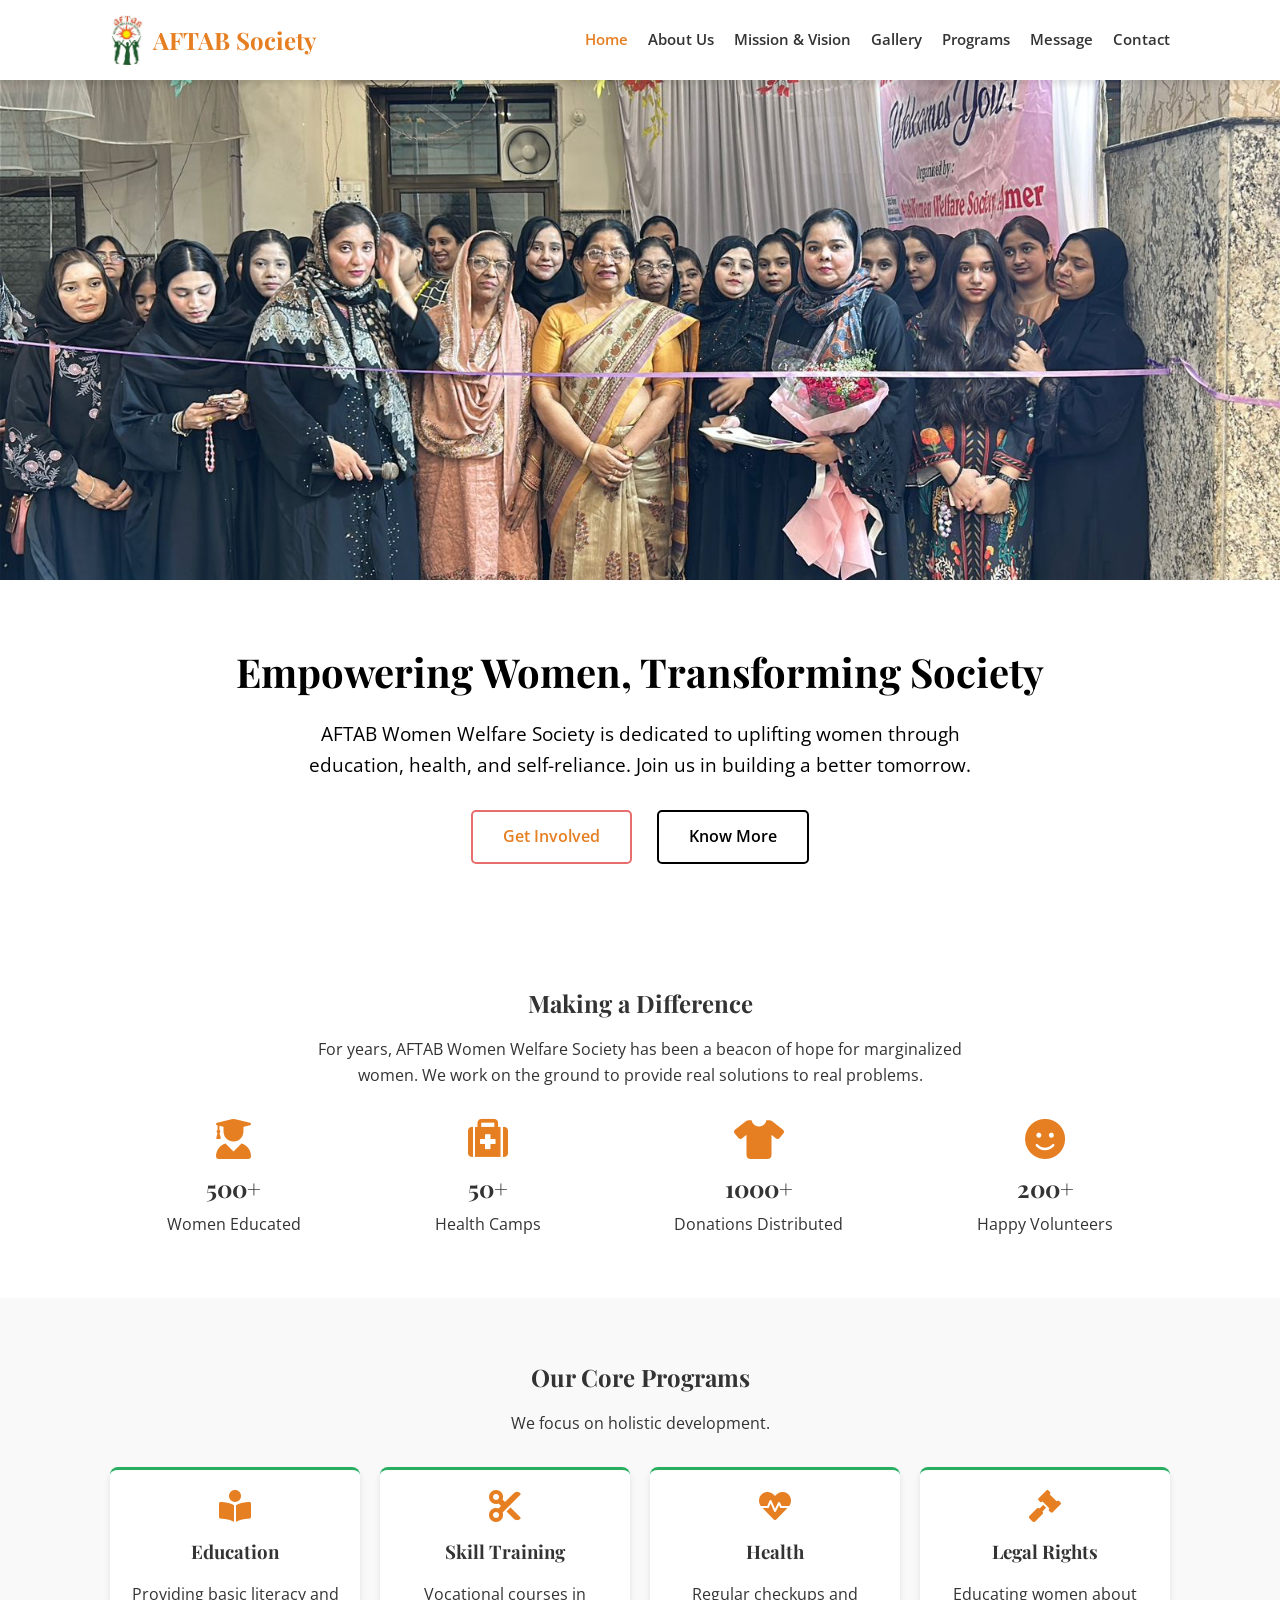
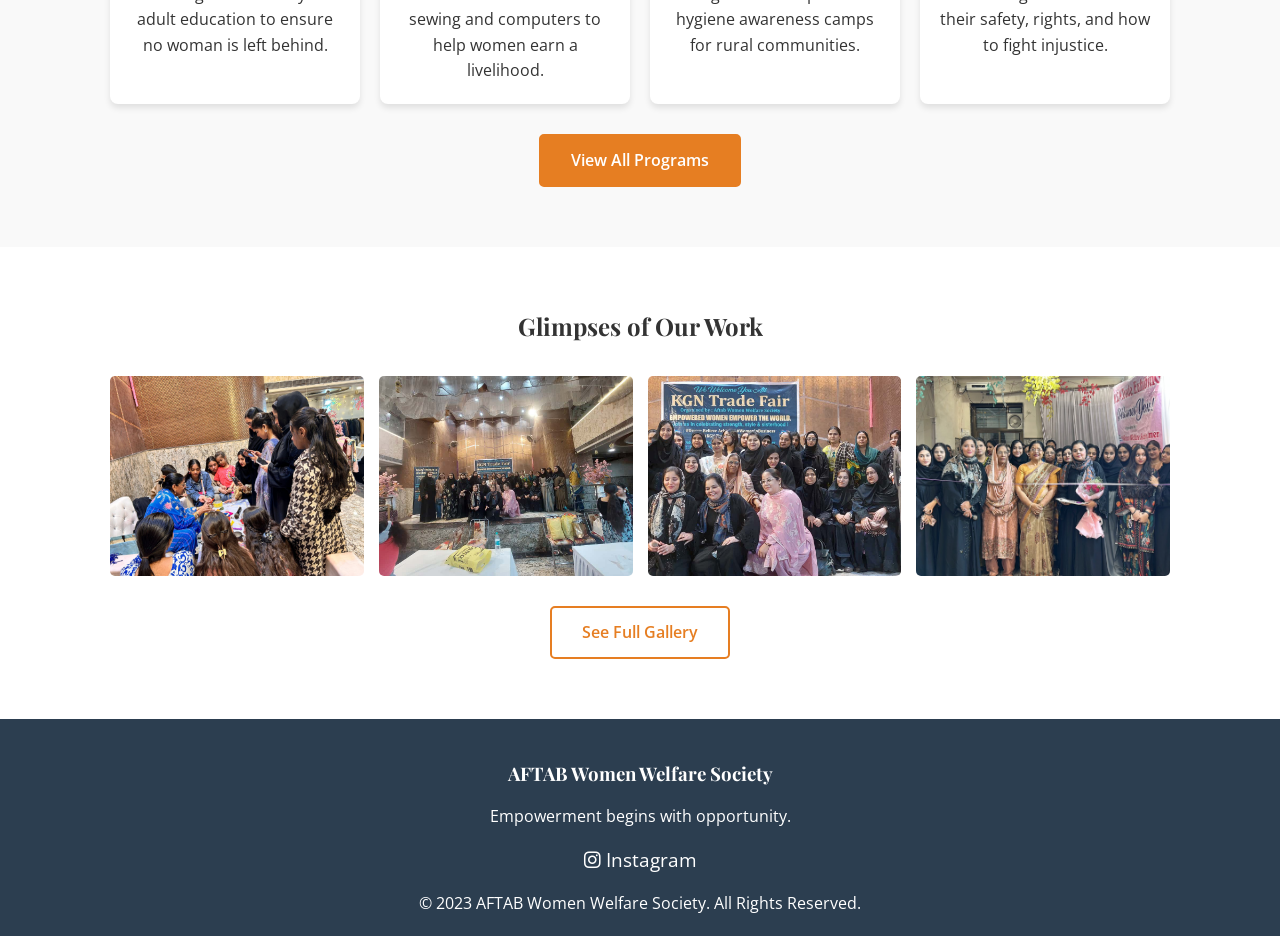
<file: index.html>
<!DOCTYPE html>
<html lang="en">
<head>
    <meta charset="UTF-8">
    <meta name="viewport" content="width=device-width, initial-scale=1.0">
    <title>Home | AFTAB Women Welfare Society</title>
    <link href="https://fonts.googleapis.com/css2?family=Open+Sans:wght@400;600&family=Playfair+Display:wght@700&display=swap" rel="stylesheet">
    <link rel="stylesheet" href="https://cdnjs.cloudflare.com/ajax/libs/font-awesome/6.0.0/css/all.min.css">
    <link rel="stylesheet" href="./css/style.css">
</head>
<body>

    <header>
        <div class="container navbar">
            <div class="logo">
                <img src="./assets/logo.jpeg" style="height: 50px; display: inline-block; vertical-align: middle; margin-right: 10px;">
                AFTAB Society
            </div>
            <nav>
                <ul class="nav-links">
                    <li><a href="#" class="active">Home</a></li>
                    <li><a href="./pages/about.html">About Us</a></li>
                    <li><a href="./pages/mission.html">Mission & Vision</a></li>
                    <li><a href="./pages/gallery.html">Gallery</a></li>
                    <li><a href="./pages/programs.html">Programs</a></li>
                    <li><a href="./pages/president.html">Message</a></li>
                    <li><a href="./pages/contact.html">Contact</a></li>
                </ul>
            </nav>
            <div class="hamburger"><i class="fas fa-bars"></i></div>
        </div>
    </header>

    <div class="hero-slider-container" >
        <div class="mySlides fade">
            <img src="./assets/gallery/nine.jpeg" alt="NGO Work 1">
        </div>

        <div class="mySlides fade">
            <img src="./assets/gallery/forteen.jpeg" alt="NGO Work 2">
        </div>

        <div class="mySlides fade">
             <img src="./assets/gallery/twentysix.jpeg" alt="NGO Work 3">
        </div>
    </div>

    <section class="hero-text-section"  style="background-color: white; color: black !important;">
        <div class="container"  style="background-color: white; color: black;">
            <h1 style="color:  black;">Empowering Women, Transforming Society</h1>
            <p>AFTAB Women Welfare Society is dedicated to uplifting women through education, health, and self-reliance. Join us in building a better tomorrow.</p>
            <div class="hero-buttons">
                <a href="./pages/contact.html" class="btn" style="border: 2px solid rgb(232, 110, 110); background: white; color: var(--primary-color);">Get Involved</a>
                <a href="./pages/about.html" class="btn" style="border: 2px solid rgb(0, 0, 0); color: rgb(0, 0, 0); margin-left: 10px;">Know More</a>
            </div>
        </div>
    </section>

    <section class="section-padding">
        <div class="container text-center">
            <h2>Making a Difference</h2>
            <p style="max-width: 700px; margin: 0 auto 30px auto;">
                For years, AFTAB Women Welfare Society has been a beacon of hope for marginalized women. We work on the ground to provide real solutions to real problems.
            </p>

            <div class="home-impact-grid">
                <div class="impact-item">
                    <i class="fas fa-user-graduate"></i>
                    <h3>500+</h3>
                    <p>Women Educated</p>
                </div>
                <div class="impact-item">
                    <i class="fas fa-medkit"></i>
                    <h3>50+</h3>
                    <p>Health Camps</p>
                </div>
                <div class="impact-item">
                    <i class="fas fa-tshirt"></i>
                    <h3>1000+</h3>
                    <p>Donations Distributed</p>
                </div>
                <div class="impact-item">
                    <i class="fas fa-smile"></i>
                    <h3>200+</h3>
                    <p>Happy Volunteers</p>
                </div>
            </div>
        </div>
    </section>

    <section class="section-padding bg-light">
        <div class="container">
            <h2 class="text-center">Our Core Programs</h2>
            <p class="text-center" style="margin-bottom: 30px;">We focus on holistic development.</p>

            <div class="home-programs">
                <div class="h-prog-card">
                    <i class="fas fa-book-reader" style="font-size: 2rem; color: var(--primary-color); margin-bottom: 15px;"></i>
                    <h3>Education</h3>
                    <p>Providing basic literacy and adult education to ensure no woman is left behind.</p>
                </div>
                <div class="h-prog-card">
                    <i class="fas fa-cut" style="font-size: 2rem; color: var(--primary-color); margin-bottom: 15px;"></i>
                    <h3>Skill Training</h3>
                    <p>Vocational courses in sewing and computers to help women earn a livelihood.</p>
                </div>
                <div class="h-prog-card">
                    <i class="fas fa-heartbeat" style="font-size: 2rem; color: var(--primary-color); margin-bottom: 15px;"></i>
                    <h3>Health</h3>
                    <p>Regular checkups and hygiene awareness camps for rural communities.</p>
                </div>
                <div class="h-prog-card">
                    <i class="fas fa-gavel" style="font-size: 2rem; color: var(--primary-color); margin-bottom: 15px;"></i>
                    <h3>Legal Rights</h3>
                    <p>Educating women about their safety, rights, and how to fight injustice.</p>
                </div>
            </div>

            <div class="text-center" style="margin-top: 30px;">
                <a href="./pages/programs.html" class="btn btn-primary">View All Programs</a>
            </div>
        </div>
    </section>

    <section class="section-padding">
        <div class="container">
            <h2 class="text-center" style="margin-bottom: 30px;">Glimpses of Our Work</h2>
            
            <div style="display: grid; grid-template-columns: repeat(auto-fit, minmax(200px, 1fr)); gap: 15px;">
                <img src="./assets/gallery/one.jpeg" style="width: 100%; height: 200px; object-fit: cover; border-radius: 5px;" alt="Gallery 1">
                <img src="./assets/gallery/five.jpeg" style="width: 100%; height: 200px; object-fit: cover; border-radius: 5px;" alt="Gallery 2">
                <img src="./assets/gallery/three.jpeg" style="width: 100%; height: 200px; object-fit: cover; border-radius: 5px;" alt="Gallery 3">
                <img src="./assets/gallery/twelve.jpeg" style="width: 100%; height: 200px; object-fit: cover; border-radius: 5px;" alt="Gallery 4">
            </div>

            <div class="text-center" style="margin-top: 30px;">
                <a href="./pages/gallery.html" class="btn btn-secondary">See Full Gallery</a>
            </div>
        </div>
    </section>

    <footer>
        <div class="container footer-content">
            <h3>AFTAB Women Welfare Society</h3>
            <p>Empowerment begins with opportunity.</p>
            <div class="social-links" style="margin: 15px 0;">
                <a href="https://www.instagram.com/aftabwomenwelfare" target="_blank"><i class="fab fa-instagram"></i> Instagram</a>
            </div>
            <p>&copy; 2023 AFTAB Women Welfare Society. All Rights Reserved.</p>
        </div>
    </footer>

    <script src="./js/script.js"></script>
</body>
</html>
</file>
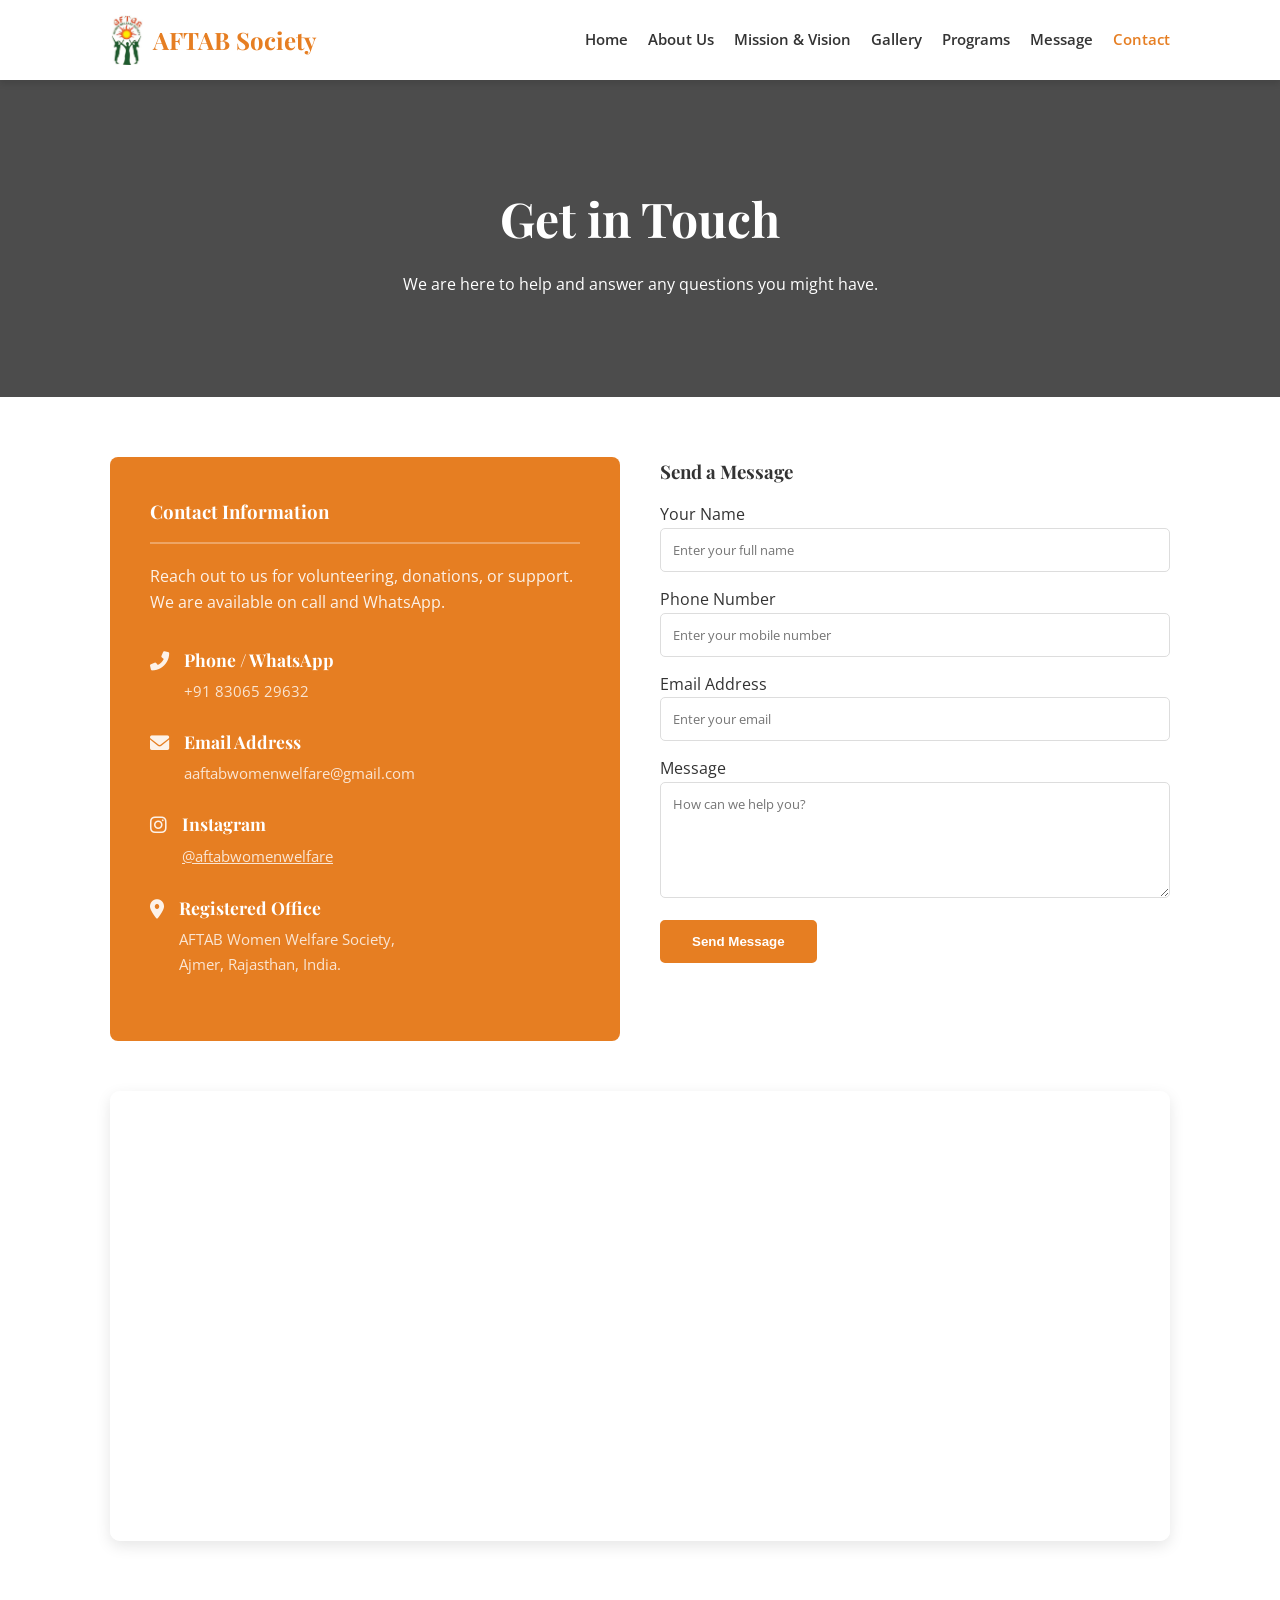
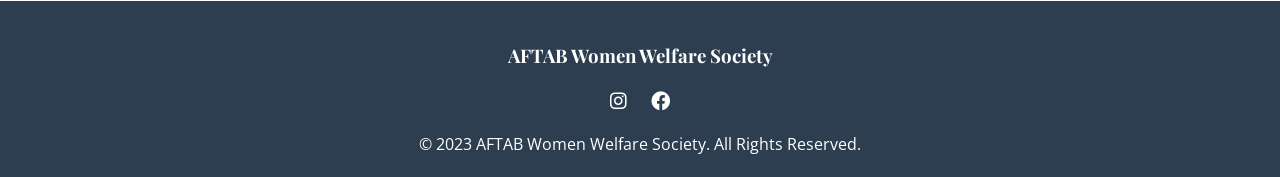
<file: pages/contact.html>
<!DOCTYPE html>
<html lang="en">
<head>
    <meta charset="UTF-8">
    <meta name="viewport" content="width=device-width, initial-scale=1.0">
    <title>Contact Us | AFTAB Women Welfare Society</title>
    <link href="https://fonts.googleapis.com/css2?family=Open+Sans:wght@400;600&family=Playfair+Display:wght@700&display=swap" rel="stylesheet">
    <link rel="stylesheet" href="https://cdnjs.cloudflare.com/ajax/libs/font-awesome/6.0.0/css/all.min.css">
    <link rel="stylesheet" href="../css/style.css">
</head>
<body>

    <header>
        <div class="container navbar">
            <div class="logo">
                <img src="../assets/logo.jpeg" style="height: 50px; display: inline-block; vertical-align: middle; margin-right: 10px;">
                AFTAB Society
            </div>
            <nav>
                <ul class="nav-links">
                    <li><a href="../index.html">Home</a></li>
                    <li><a href="./about.html">About Us</a></li>
                    <li><a href="./mission.html">Mission & Vision</a></li>
                    <li><a href="./gallery.html">Gallery</a></li>
                    <li><a href="./programs.html">Programs</a></li>
                    <li><a href="./president.html">Message</a></li>
                    <li><a href="./contact.html" class="active">Contact</a></li>
                </ul>
            </nav>
            <div class="hamburger"><i class="fas fa-bars"></i></div>
        </div>
    </header>

    <section class="section-padding" style="background: linear-gradient(rgba(0,0,0,0.7), rgba(0,0,0,0.7)), url('https://images.unsplash.com/photo-1577563908411-5077b6dc7624?ixlib=rb-1.2.1&auto=format&fit=crop&w=1350&q=80'); background-size: cover; padding: 100px 0; text-align: center; color: white;">
        <div class="container">
            <h1 style="color: white; font-size: 3rem;">Get in Touch</h1>
            <p>We are here to help and answer any questions you might have.</p>
        </div>
    </section>

    <section class="section-padding">
        <div class="container">
            
            <div class="contact-wrapper">
                
                <div class="contact-info-box">
                    <h3 style="border-bottom: 2px solid rgba(255,255,255,0.3); padding-bottom: 15px; margin-bottom: 20px;">Contact Information</h3>
                    <p style="margin-bottom: 30px; color: rgba(255,255,255,0.9);">Reach out to us for volunteering, donations, or support. We are available on call and WhatsApp.</p>
                    
                    <div class="contact-details-list">
                        
                        <div class="contact-item">
                            <i class="fas fa-phone-alt"></i>
                            <div>
                                <h4>Phone / WhatsApp</h4>
                                <p>+91 83065 29632</p>
                            </div>
                        </div>

                        <div class="contact-item">
                            <i class="fas fa-envelope"></i>
                            <div>
                                <h4>Email Address</h4>
                                <p>aaftabwomenwelfare@gmail.com</p>
                            </div>
                        </div>

                        <div class="contact-item">
                            <i class="fab fa-instagram"></i>
                            <div>
                                <h4>Instagram</h4>
                                <a href="https://www.instagram.com/aftabwomenwelfare" target="_blank" style="text-decoration: underline;">@aftabwomenwelfare</a>
                            </div>
                        </div>

                        <div class="contact-item">
                            <i class="fas fa-map-marker-alt"></i>
                            <div>
                                <h4>Registered Office</h4>
                                <p>AFTAB Women Welfare Society,<br>Ajmer, Rajasthan, India.</p>
                            </div>
                        </div>

                    </div>
                </div>

                <div class="contact-form-box">
                    <h3>Send a Message</h3>
                    <form class="contact-form">
                        <label>Your Name</label>
                        <input type="text" placeholder="Enter your full name" required>

                        <label>Phone Number</label>
                        <input type="tel" placeholder="Enter your mobile number" required>

                        <label>Email Address</label>
                        <input type="email" placeholder="Enter your email">

                        <label>Message</label>
                        <textarea rows="5" placeholder="How can we help you?" required></textarea>

                        <button type="submit" class="btn btn-primary">Send Message</button>
                    </form>
                </div>
            </div>

            <div class="map-section">
                <iframe 
                    src="https://www.google.com/maps/embed?pb=!1m18!1m12!1m3!1d114313.1813739775!2d74.56846663595568!3d26.46648719042504!2m3!1f0!2f0!3f0!3m2!1i1024!2i768!4f13.1!3m3!1m2!1s0x396be6d8fcb7cd2f%3A0x53b6c2217d12d080!2sAjmer%2C%20Rajasthan!5e0!3m2!1sen!2sin!4v1700000000000!5m2!1sen!2sin" 
                    allowfullscreen="" 
                    loading="lazy" 
                    referrerpolicy="no-referrer-when-downgrade">
                </iframe>
            </div>

        </div>
    </section>

    <footer>
        <div class="container footer-content">
            <h3>AFTAB Women Welfare Society</h3>
            <div class="social-links" style="margin: 15px 0;">
                <a href="https://www.instagram.com/aftabwomenwelfare" target="_blank"><i class="fab fa-instagram"></i></a>
                <a href="#"><i class="fab fa-facebook"></i></a>
            </div>
            <p>&copy; 2023 AFTAB Women Welfare Society. All Rights Reserved.</p>
        </div>
    </footer>

    <script src="../js/script.js"></script>
</body>
</html>
</file>
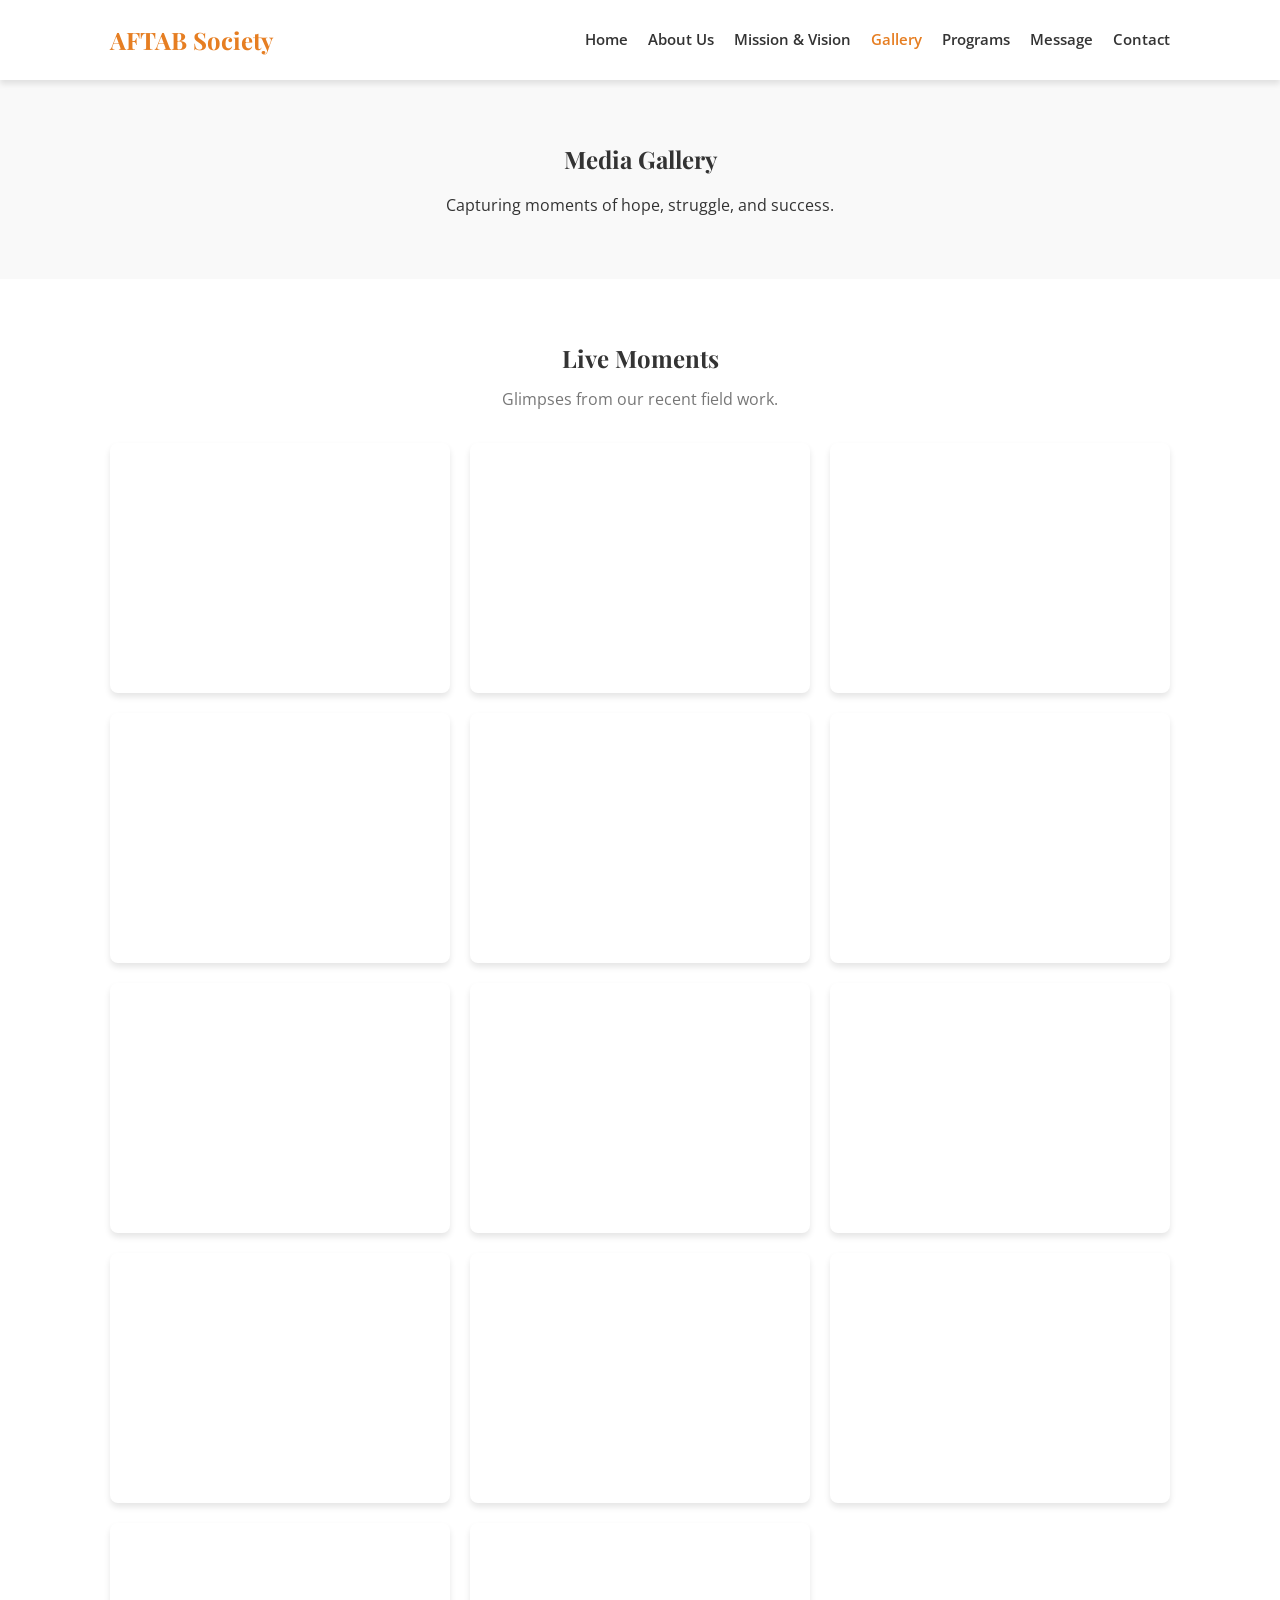
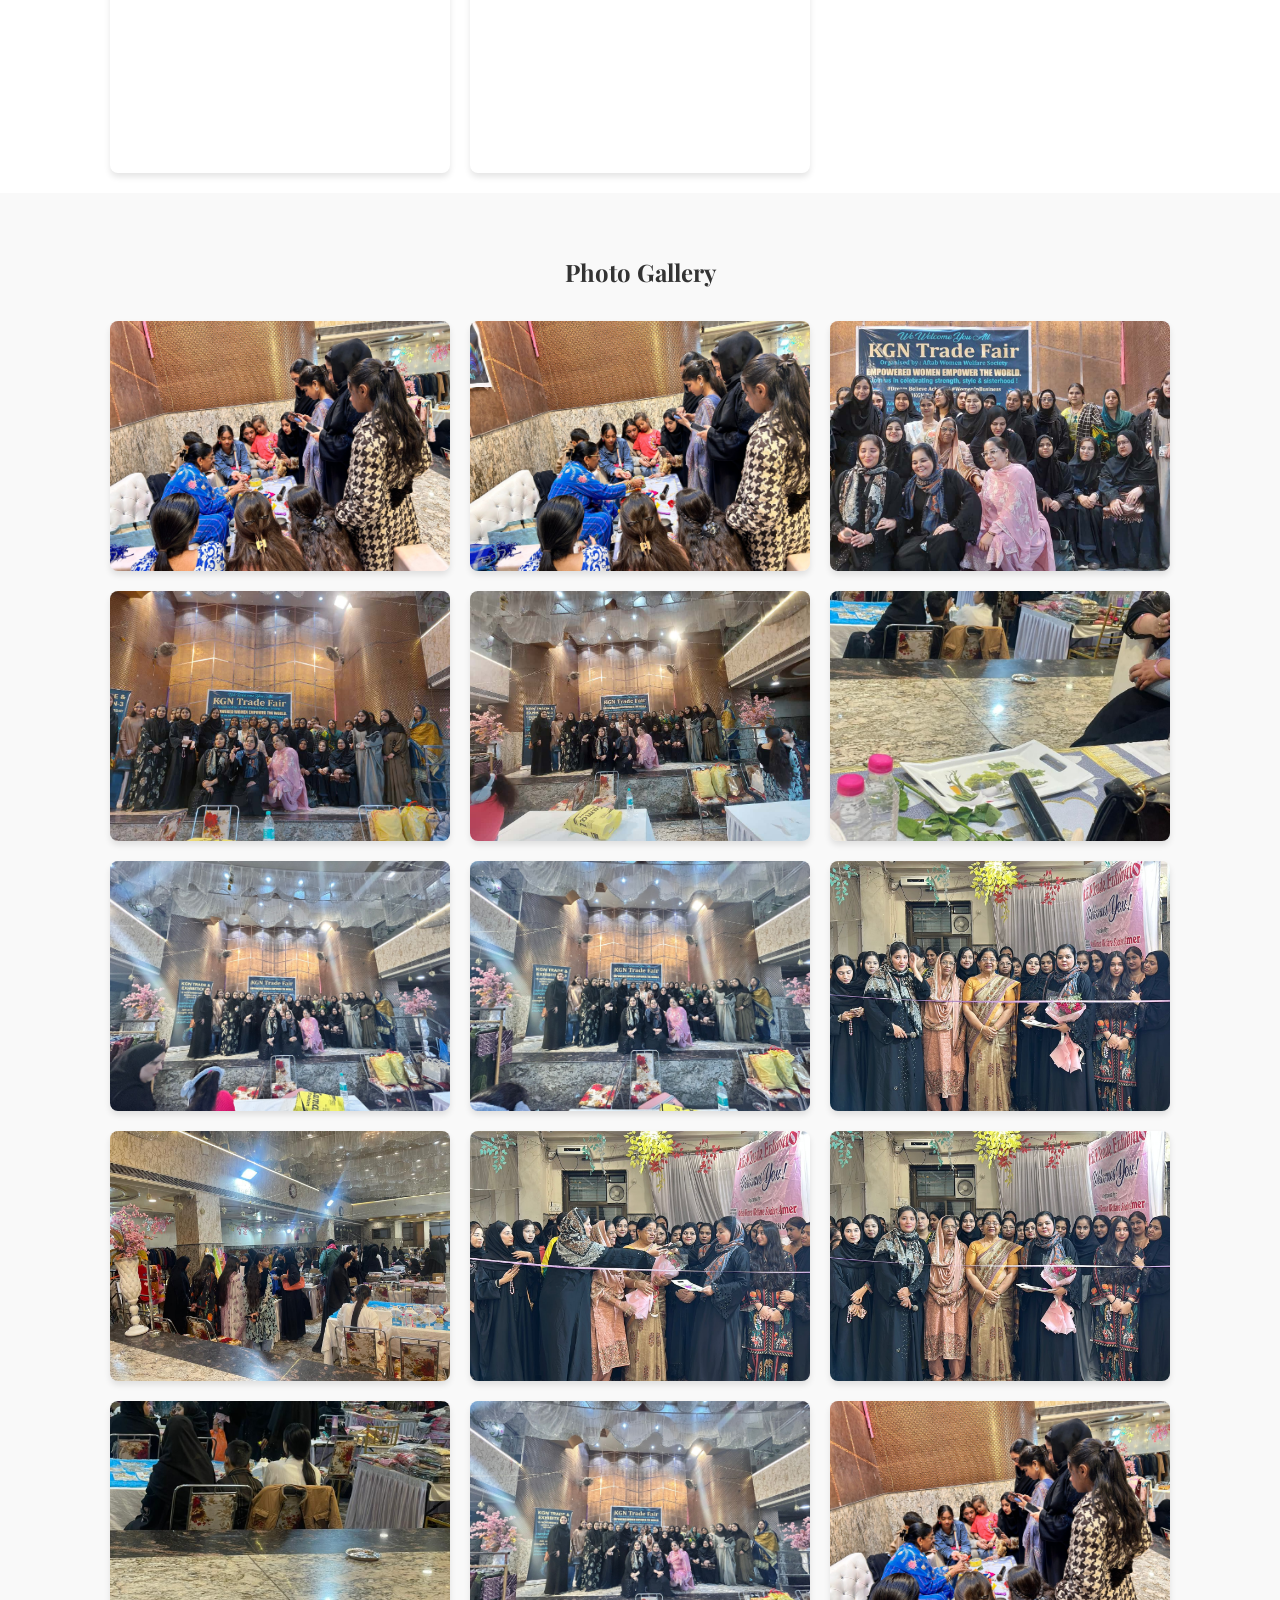
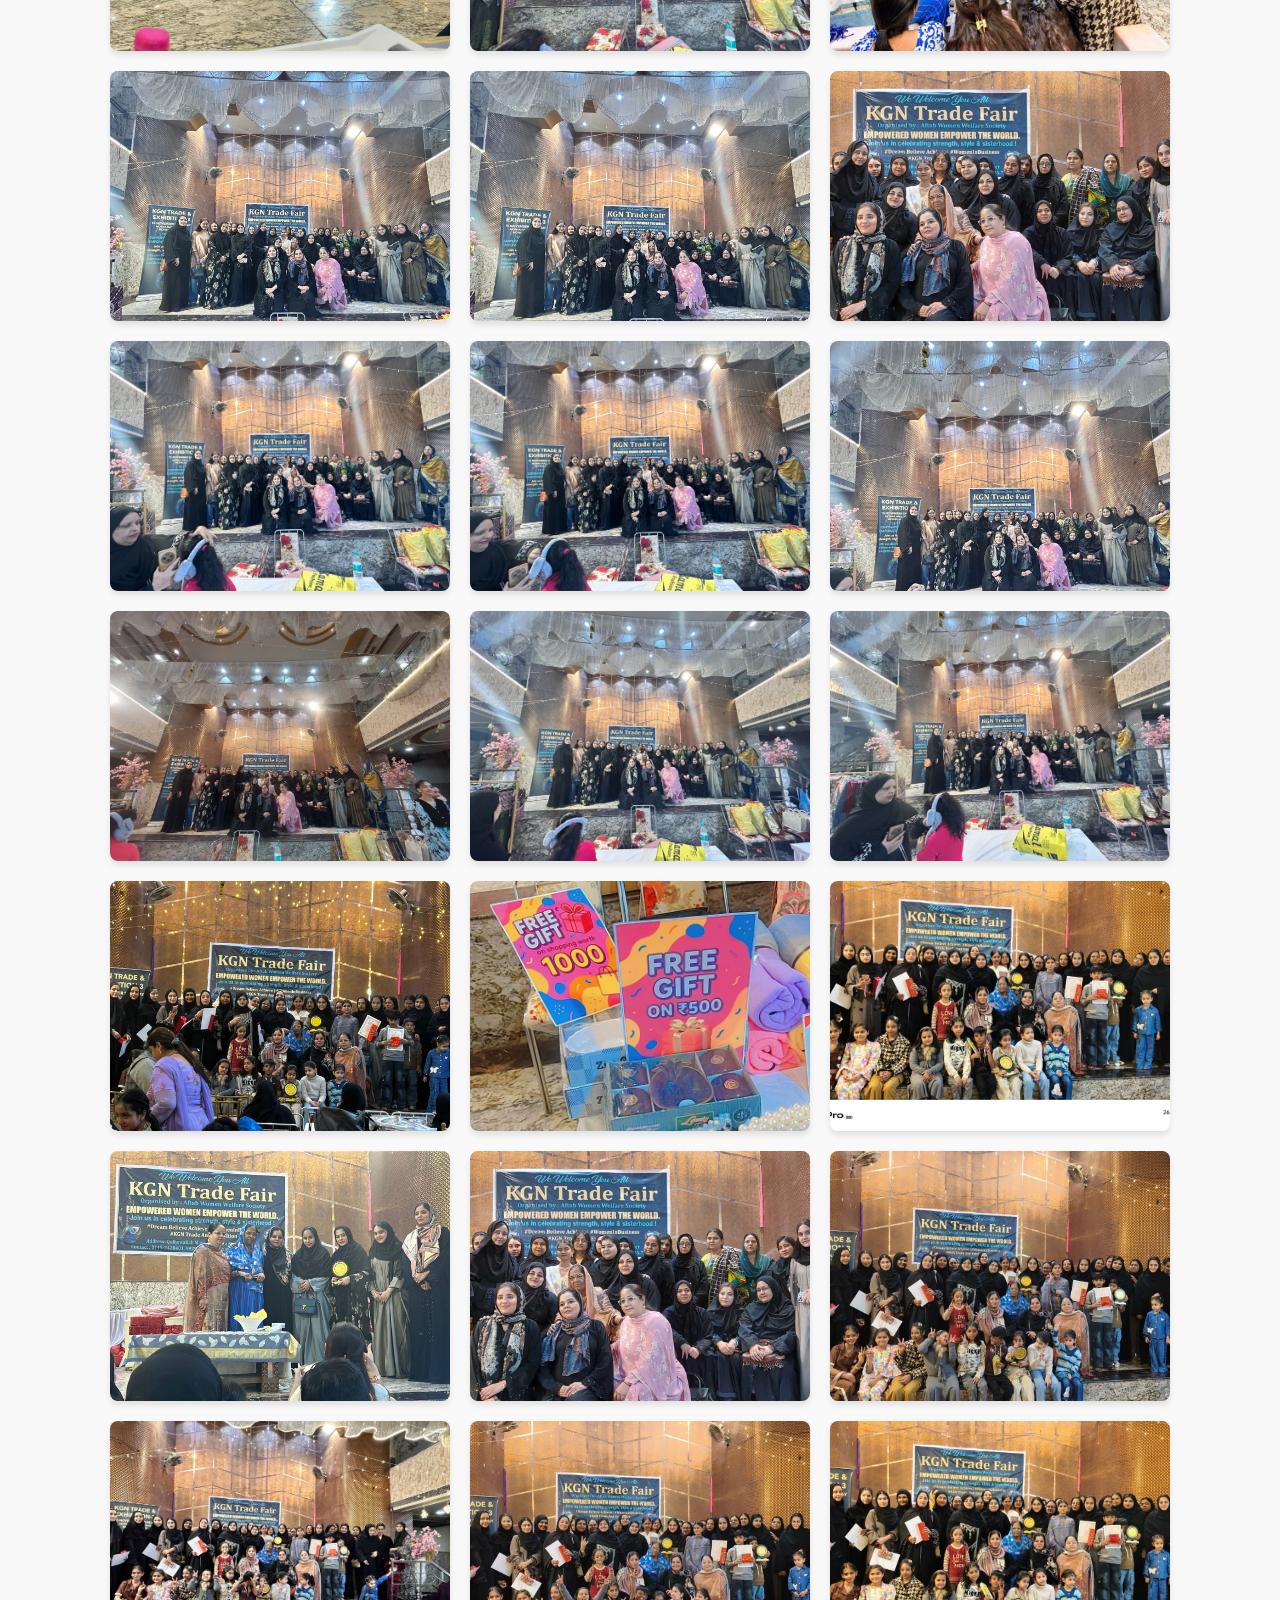
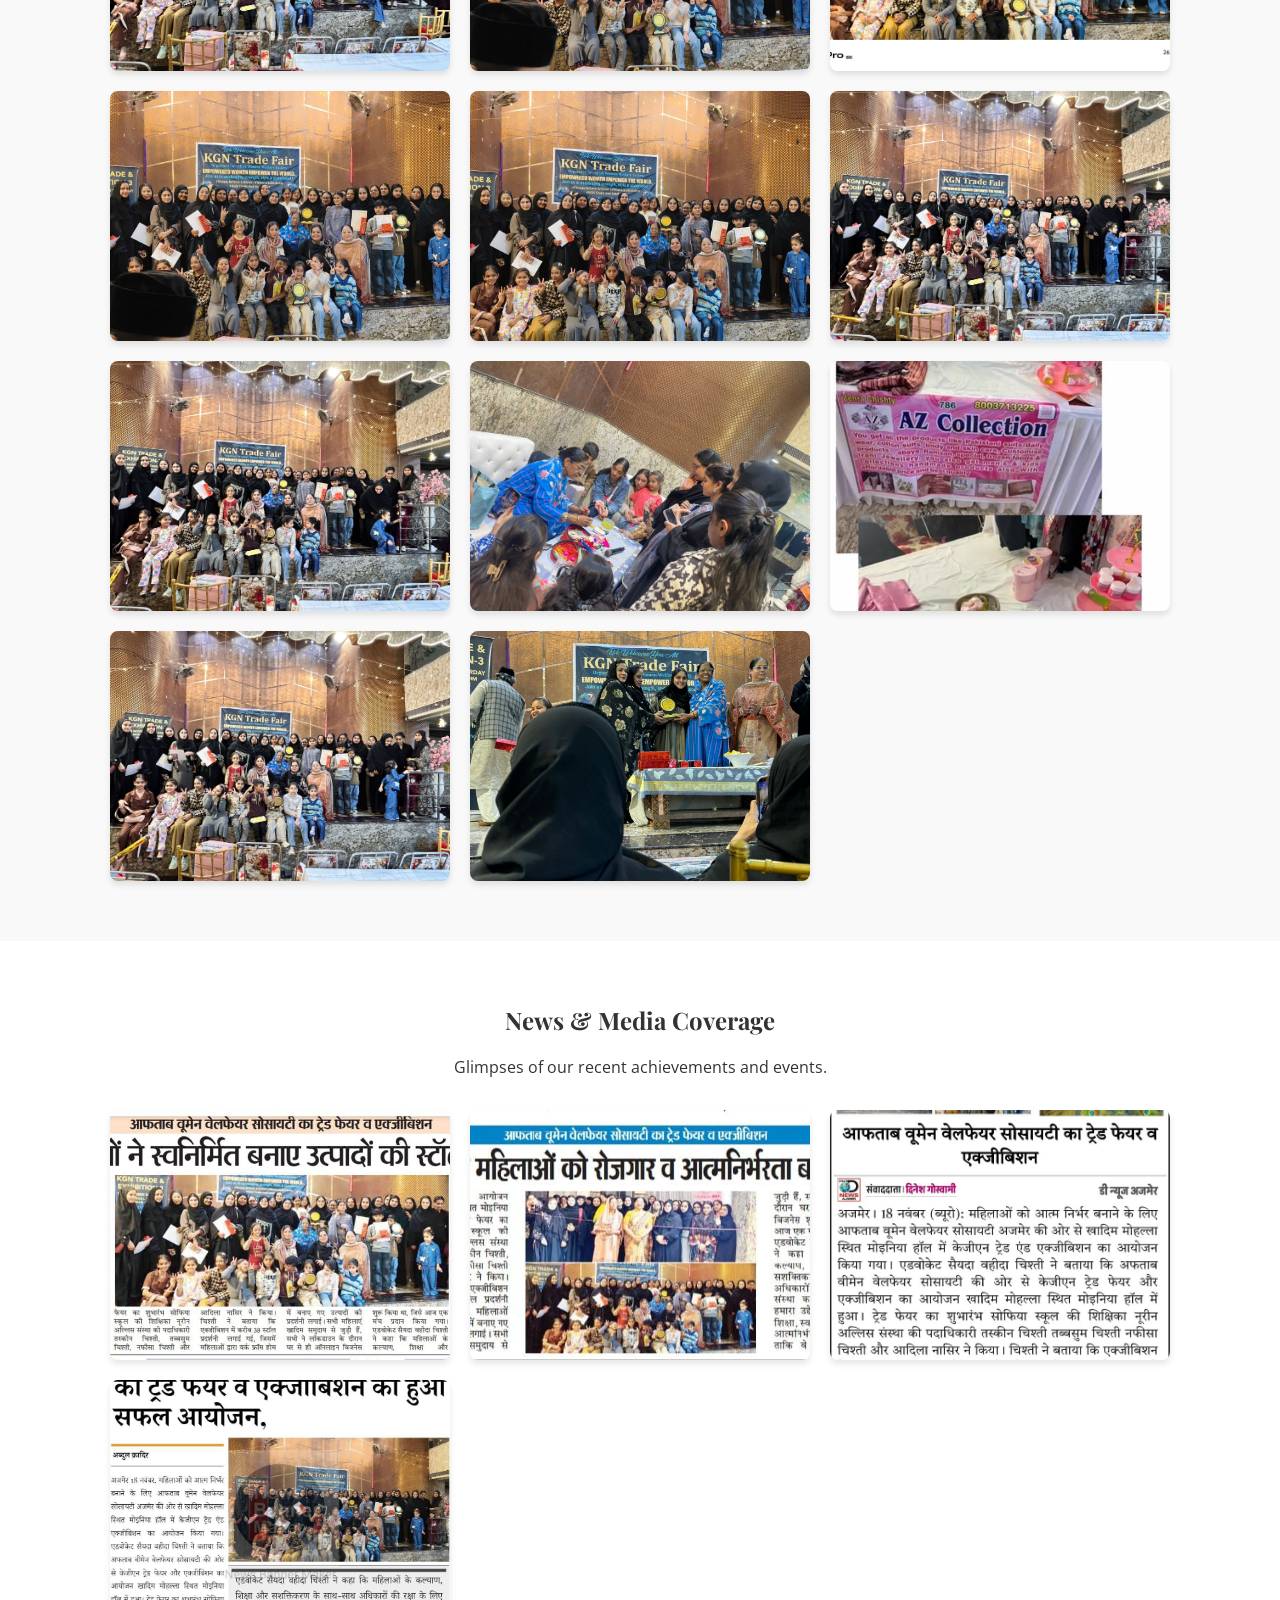
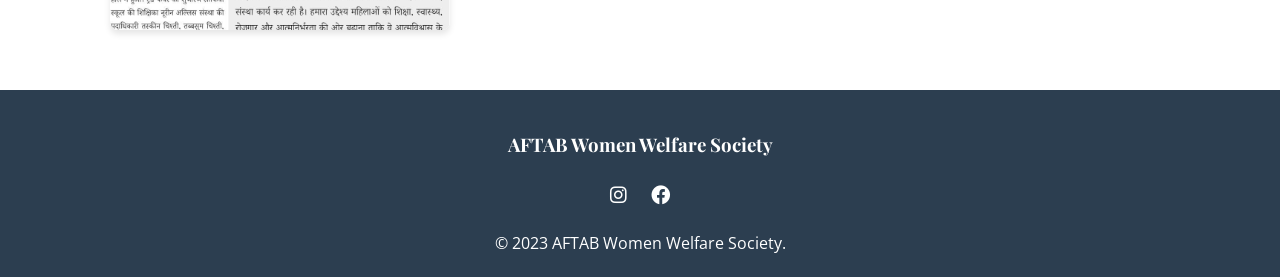
<file: pages/gallery.html>
<!DOCTYPE html>
<html lang="en">

<head>
    <meta charset="UTF-8">
    <meta name="viewport" content="width=device-width, initial-scale=1.0">
    <title>Media Gallery | AFTAB Women Welfare Society</title>
    <link
        href="https://fonts.googleapis.com/css2?family=Open+Sans:wght@400;600&family=Playfair+Display:wght@700&display=swap"
        rel="stylesheet">
    <link rel="stylesheet" href="https://cdnjs.cloudflare.com/ajax/libs/font-awesome/6.0.0/css/all.min.css">
    <link rel="stylesheet" href="../css/style.css">
</head>

<body>

    <header>
        <div class="container navbar">
            <div class="logo">AFTAB Society</div>
            <nav>
                <ul class="nav-links">
                    <li><a href="../index.html">Home</a></li>
                    <li><a href="./about.html">About Us</a></li>
                    <li><a href="./mission.html">Mission & Vision</a></li>
                    <li><a href="./gallery.html" class="active">Gallery</a></li>
                    <li><a href="./programs.html">Programs</a></li>
                    <li><a href="./president.html">Message</a></li>
                    <li><a href="./contact.html">Contact</a></li>
                </ul>
            </nav>
            <div class="hamburger"><i class="fas fa-bars"></i></div>
        </div>
    </header>

    <section class="section-padding bg-light text-center">
        <div class="container">
            <h1>Media Gallery</h1>
            <p>Capturing moments of hope, struggle, and success.</p>
        </div>
    </section>

    <section class="section-padding" style="padding-bottom: 20px;">
        <div class="container">
            <h2 class="text-center" style="margin-bottom: 10px;">Live Moments</h2>
            <p class="text-center" style="margin-bottom: 30px; color: #777;">Glimpses from our recent field work.</p>
            
            <div class="gallery-grid">
                <div class="gallery-item"><video autoplay muted loop playsinline><source src="../assets/gallery-videos/one.mp4" type="video/mp4"></video></div>
                <div class="gallery-item"><video autoplay muted loop playsinline><source src="../assets/gallery-videos/two.mp4" type="video/mp4"></video></div>
                <div class="gallery-item"><video autoplay muted loop playsinline><source src="../assets/gallery-videos/three.mp4" type="video/mp4"></video></div>
                <div class="gallery-item"><video autoplay muted loop playsinline><source src="../assets/gallery-videos/four.mp4" type="video/mp4"></video></div>
                <div class="gallery-item"><video autoplay muted loop playsinline><source src="../assets/gallery-videos/five.mp4" type="video/mp4"></video></div>
                <div class="gallery-item"><video autoplay muted loop playsinline><source src="../assets/gallery-videos/six.mp4" type="video/mp4"></video></div>
                <div class="gallery-item"><video autoplay muted loop playsinline><source src="../assets/gallery-videos/seven.mp4" type="video/mp4"></video></div>
                <div class="gallery-item"><video autoplay muted loop playsinline><source src="../assets/gallery-videos/eight.mp4" type="video/mp4"></video></div>
                <div class="gallery-item"><video autoplay muted loop playsinline><source src="../assets/gallery-videos/nine.mp4" type="video/mp4"></video></div>
                <div class="gallery-item"><video autoplay muted loop playsinline><source src="../assets/gallery-videos/ten.mp4" type="video/mp4"></video></div>
                <div class="gallery-item"><video autoplay muted loop playsinline><source src="../assets/gallery-videos/one.mp4" type="video/mp4"></video></div>
                <div class="gallery-item"><video autoplay muted loop playsinline><source src="../assets/gallery-videos/twelve.mp4" type="video/mp4"></video></div>
                <div class="gallery-item"><video autoplay muted loop playsinline><source src="../assets/gallery-videos/thirteen.mp4" type="video/mp4"></video></div>
                <div class="gallery-item"><video autoplay muted loop playsinline><source src="../assets/gallery-videos/fourteen.mp4" type="video/mp4"></video></div>
            </div>
        </div>
    </section>

    <section class="section-padding bg-light">
        <div class="container">
            <h2 class="text-center" style="margin-bottom: 30px;">Photo Gallery</h2>

            <div class="gallery-grid">
                <div class="gallery-item"><img src="../assets/gallery/one.jpeg" loading="lazy"></div>
                <div class="gallery-item"><img src="../assets/gallery/two.jpeg" loading="lazy"></div>
                <div class="gallery-item"><img src="../assets/gallery/three.jpeg" loading="lazy"></div>
                <div class="gallery-item"><img src="../assets/gallery/four.jpeg" loading="lazy"></div>
                <div class="gallery-item"><img src="../assets/gallery/five.jpeg" loading="lazy"></div>
                <div class="gallery-item"><img src="../assets/gallery/six.jpeg" loading="lazy"></div>
                <div class="gallery-item"><img src="../assets/gallery/seven.jpeg" loading="lazy"></div>
                <div class="gallery-item"><img src="../assets/gallery/eight.jpeg" loading="lazy"></div>
                <div class="gallery-item"><img src="../assets/gallery/nine.jpeg" loading="lazy"></div>
                <div class="gallery-item"><img src="../assets/gallery/ten.jpeg" loading="lazy"></div>

                <div class="gallery-item"><img src="../assets/gallery/eleven.jpeg" loading="lazy"></div>
                <div class="gallery-item"><img src="../assets/gallery/twelve.jpeg" loading="lazy"></div>
                <div class="gallery-item"><img src="../assets/gallery/thirteen.jpeg" loading="lazy"></div>
                <div class="gallery-item"><img src="../assets/gallery/forteen.jpeg" loading="lazy"></div>
                <div class="gallery-item"><img src="../assets/gallery/one.jpeg" loading="lazy"></div>
                <div class="gallery-item"><img src="../assets/gallery/sisteen.jpeg" loading="lazy"></div>
                <div class="gallery-item"><img src="../assets/gallery/seventeen.jpeg" loading="lazy"></div>
                <div class="gallery-item"><img src="../assets/gallery/eighteen.jpeg" loading="lazy"></div>
                <div class="gallery-item"><img src="../assets/gallery/nineteen.jpeg" loading="lazy"></div>
                <div class="gallery-item"><img src="../assets/gallery/twenty.jpeg" loading="lazy"></div>

                <div class="gallery-item"><img src="../assets/gallery/twentyone.jpeg" loading="lazy"></div>
                <div class="gallery-item"><img src="../assets/gallery/twentytwo.jpeg" loading="lazy"></div>
                <div class="gallery-item"><img src="../assets/gallery/twentythree.jpeg" loading="lazy"></div>
                <div class="gallery-item"><img src="../assets/gallery/twentyfour.jpeg" loading="lazy"></div>
                <div class="gallery-item"><img src="../assets/gallery/twentyfive.jpeg" loading="lazy"></div>
                <div class="gallery-item"><img src="../assets/gallery/twentysix.jpeg" loading="lazy"></div>
                <div class="gallery-item"><img src="../assets/gallery/twentyseven.jpeg" loading="lazy"></div>
                <div class="gallery-item"><img src="../assets/gallery/twentyeight.jpeg" loading="lazy"></div>

                <div class="gallery-item"><img src="../assets/gallery/thirtyone.jpeg" loading="lazy"></div>
                <div class="gallery-item"><img src="../assets/gallery/thirtytwo.jpeg" loading="lazy"></div>
                <div class="gallery-item"><img src="../assets/gallery/thirtythree.jpeg" loading="lazy"></div>
                <div class="gallery-item"><img src="../assets/gallery/thirtyfour.jpeg" loading="lazy"></div>
                <div class="gallery-item"><img src="../assets/gallery/thirtysix.jpeg" loading="lazy"></div>
                <div class="gallery-item"><img src="../assets/gallery/thirtyseven.jpeg" loading="lazy"></div>
                <div class="gallery-item"><img src="../assets/gallery/thirtyeight.jpeg" loading="lazy"></div>
                <div class="gallery-item"><img src="../assets/gallery/thirtynine.jpeg" loading="lazy"></div>
                <div class="gallery-item"><img src="../assets/gallery/fourty.jpeg" loading="lazy"></div>

                <div class="gallery-item"><img src="../assets/gallery/fourtytwo.jpeg" loading="lazy"></div>
                <div class="gallery-item"><img src="../assets/gallery/fourtythree.jpeg" loading="lazy"></div>
                <div class="gallery-item"><img src="../assets/gallery/fourtyfive.jpeg" loading="lazy"></div>
                <div class="gallery-item"><img src="../assets/gallery/fourtyseven.jpeg" loading="lazy"></div>
            </div>
        </div>
    </section>

    <section class="section-padding">
        <div class="container">
            <h2 class="text-center">News & Media Coverage</h2>
            <p class="text-center" style="margin-bottom: 30px;">Glimpses of our recent achievements and events.</p>

            <div class="gallery-grid">
                
                <div class="gallery-item">
                    <img src="../assets/gallery/twentynine.jpeg" alt="Award Ceremony" loading="lazy">
                </div>

                <div class="gallery-item">
                    <img src="../assets/gallery/fourtyone.jpeg" alt="Skill Development Center" loading="lazy">
                </div>

                <div class="gallery-item">
                     <img src="../assets/gallery/fourtyfour.jpeg" alt="Donation Drive" loading="lazy">
                </div>

                <div class="gallery-item">
                     <img src="../assets/gallery/fourtysix.jpeg" alt="Donation Drive" loading="lazy">
                </div>

            </div>
        </div>
    </section>

    <footer>
        <div class="container footer-content">
            <h3>AFTAB Women Welfare Society</h3>
            <div class="social-links">
                <a href="https://www.instagram.com/aftabwomenwelfare" target="_blank"><i class="fab fa-instagram"></i></a>
                <a href="#"><i class="fab fa-facebook"></i></a>
            </div>
            <p>&copy; 2023 AFTAB Women Welfare Society.</p>
        </div>
    </footer>

    <script src="../js/script.js"></script>
</body>

</html>
</file>
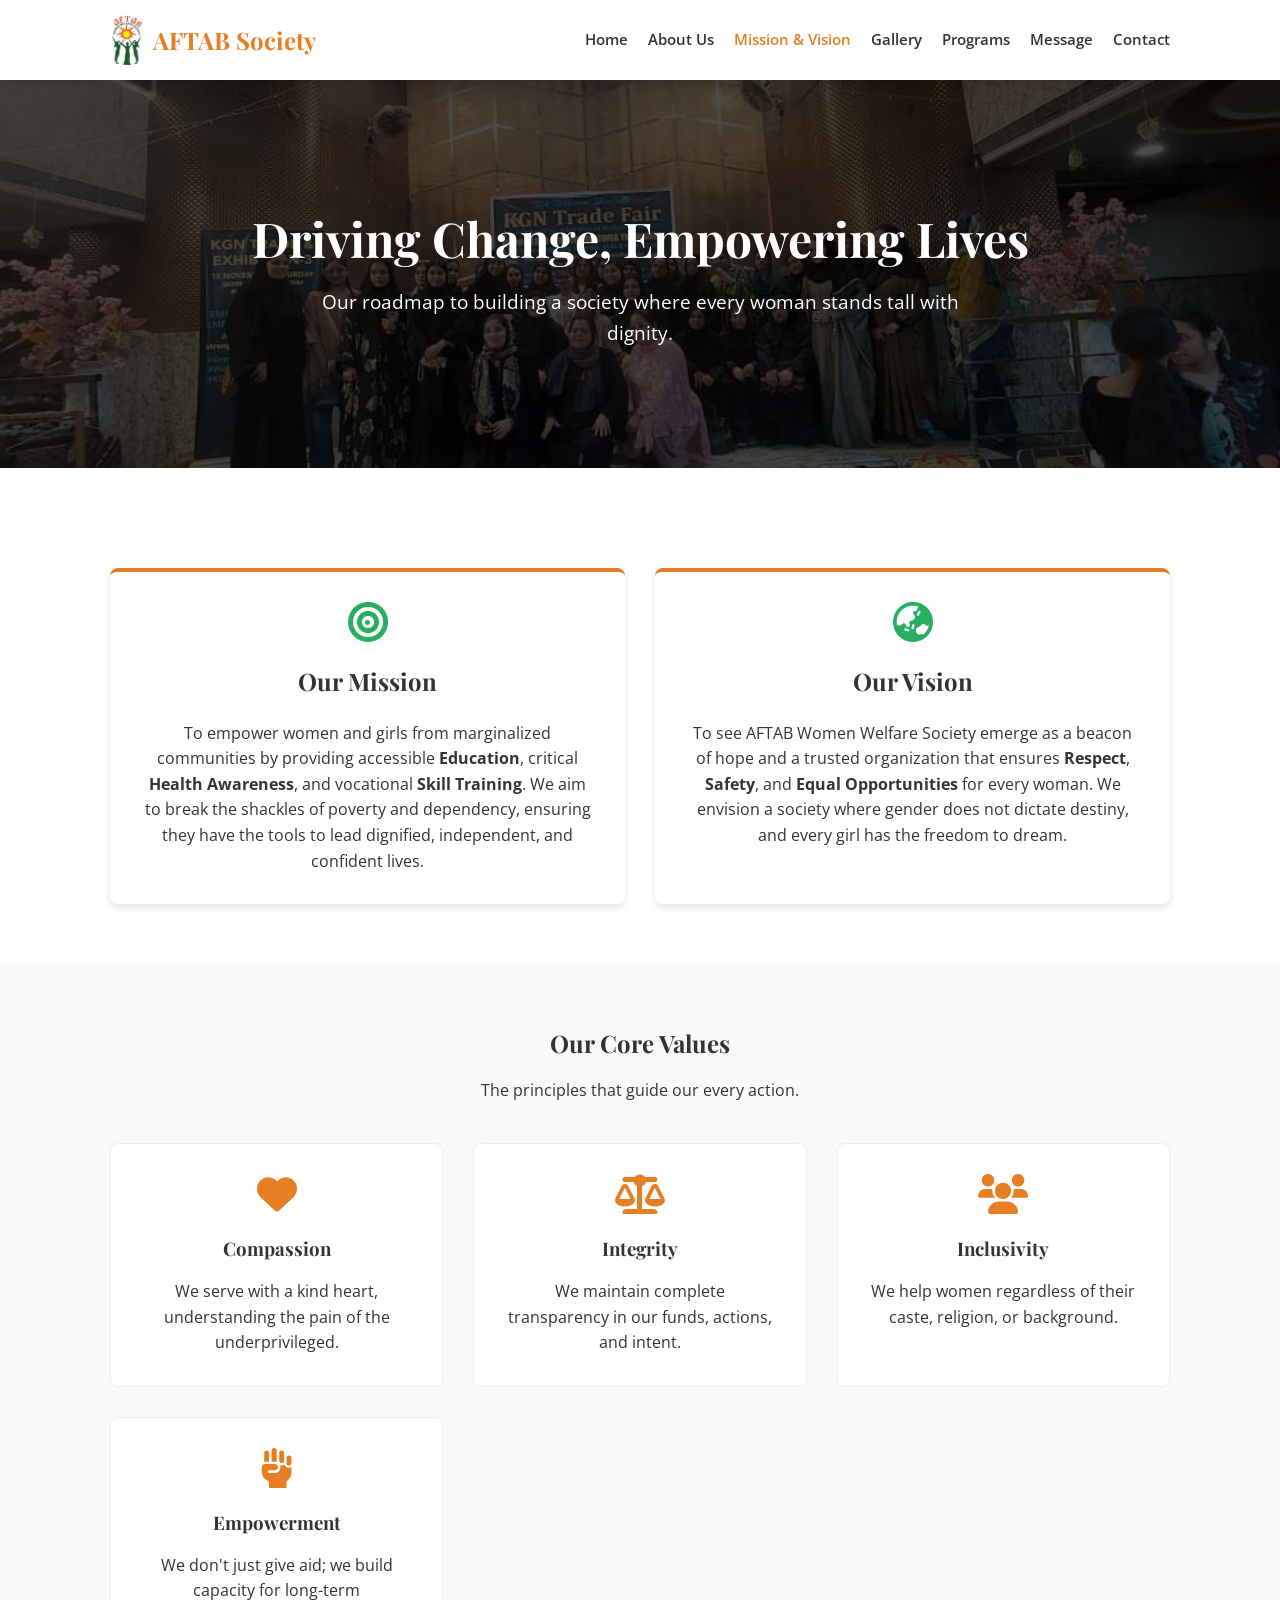
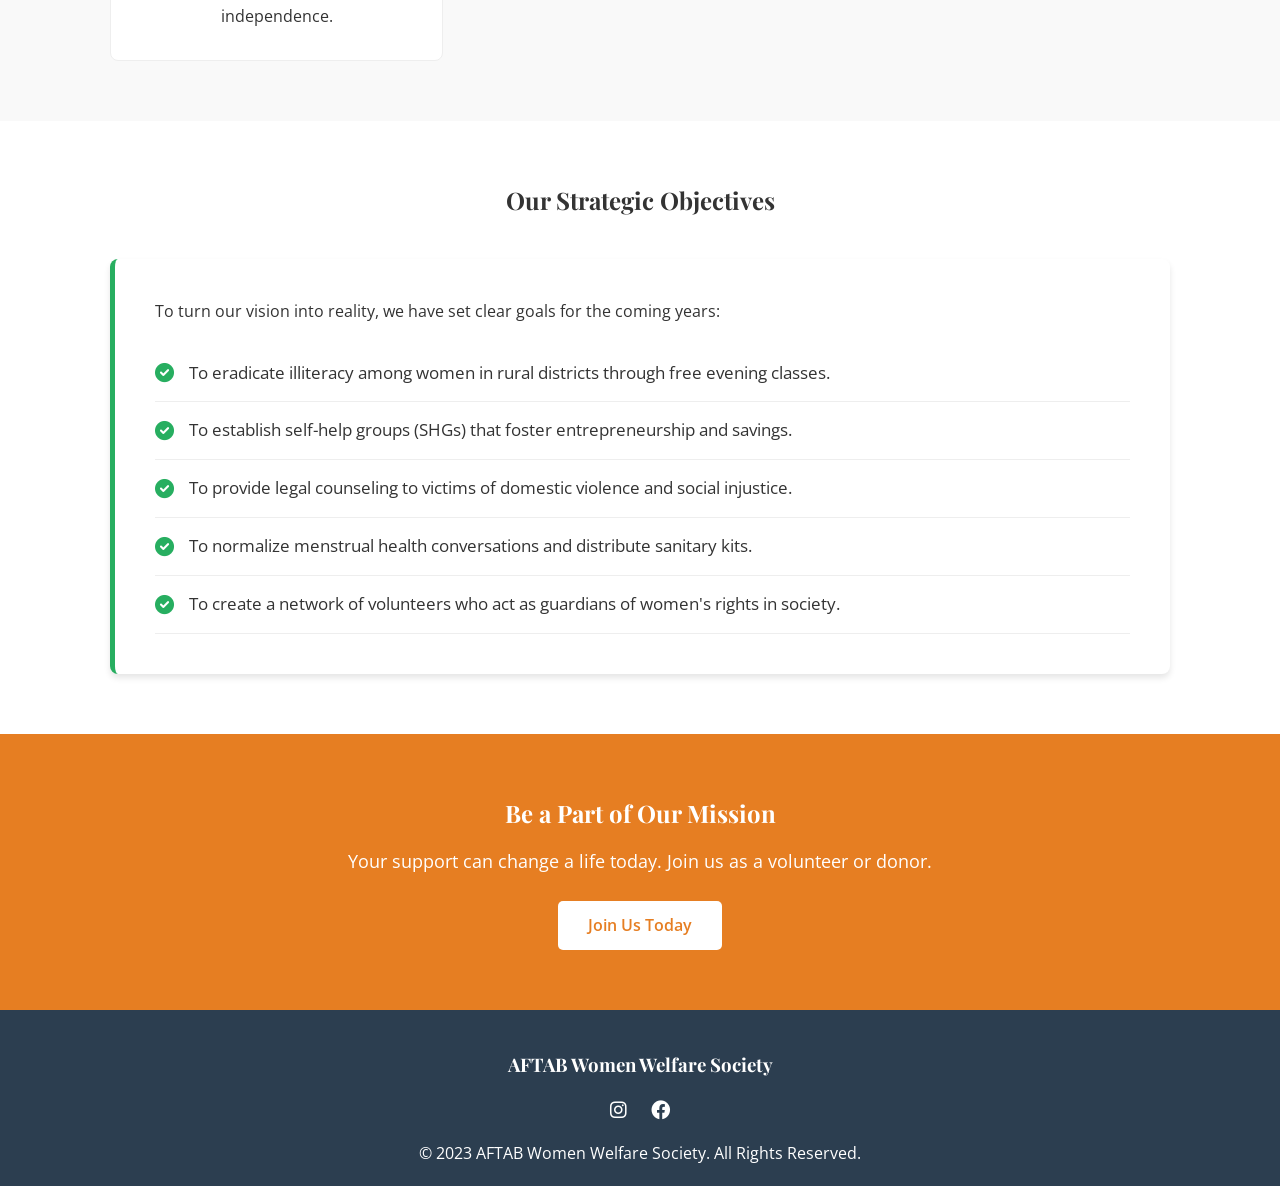
<file: pages/mission.html>
<!DOCTYPE html>
<html lang="en">
<head>
    <meta charset="UTF-8">
    <meta name="viewport" content="width=device-width, initial-scale=1.0">
    <title>Mission & Vision | AFTAB Women Welfare Society</title>
    <link href="https://fonts.googleapis.com/css2?family=Open+Sans:wght@400;600&family=Playfair+Display:wght@700&display=swap" rel="stylesheet">
    <link rel="stylesheet" href="https://cdnjs.cloudflare.com/ajax/libs/font-awesome/6.0.0/css/all.min.css">
    <link rel="stylesheet" href="../css/style.css">
</head>
<body>

    <header>
        <div class="container navbar">
            <div class="logo">
                <img src="../assets/logo.jpeg" style="height: 50px; display: inline-block; vertical-align: middle; margin-right: 10px;">
                AFTAB Society
            </div>
            <nav>
                <ul class="nav-links">
                    <li><a href="../index.html">Home</a></li>
                    <li><a href="./about.html">About Us</a></li>
                    <li><a href="./mission.html" class="active">Mission & Vision</a></li>
                    <li><a href="./gallery.html">Gallery</a></li>
                    <li><a href="./programs.html">Programs</a></li>
                    <li><a href="./president.html">Message</a></li>
                    <li><a href="./contact.html">Contact</a></li>
                </ul>
            </nav>
            <div class="hamburger"><i class="fas fa-bars"></i></div>
        </div>
    </header>

    <section class="section-padding" style="background: linear-gradient(rgba(0,0,0,0.7), rgba(0,0,0,0.7)), url('../assets//gallery/five.jpeg'); background-size: cover; background-position: center; color: white; text-align: center; padding: 120px 0;">
        <div class="container">
            <h1 style="color: white; font-size: 3rem; margin-bottom: 10px;">Driving Change, Empowering Lives</h1>
            <p style="font-size: 1.2rem; max-width: 700px; margin: 0 auto;">Our roadmap to building a society where every woman stands tall with dignity.</p>
        </div>
    </section>

    <section class="section-padding">
        <div class="container">
            <div class="mission-vision-grid">
                <div class="mv-card">
                    <i class="fas fa-bullseye value-icon"></i> <h2 style="margin-bottom: 20px;">Our Mission</h2>
                    <p>To empower women and girls from marginalized communities by providing accessible <strong>Education</strong>, critical <strong>Health Awareness</strong>, and vocational <strong>Skill Training</strong>. We aim to break the shackles of poverty and dependency, ensuring they have the tools to lead dignified, independent, and confident lives.</p>
                </div>

                <div class="mv-card">
                    <i class="fas fa-globe-asia value-icon"></i> <h2 style="margin-bottom: 20px;">Our Vision</h2>
                    <p>To see AFTAB Women Welfare Society emerge as a beacon of hope and a trusted organization that ensures <strong>Respect</strong>, <strong>Safety</strong>, and <strong>Equal Opportunities</strong> for every woman. We envision a society where gender does not dictate destiny, and every girl has the freedom to dream.</p>
                </div>
            </div>
        </div>
    </section>

    <section class="section-padding bg-light">
        <div class="container">
            <h2 class="text-center">Our Core Values</h2>
            <p class="text-center">The principles that guide our every action.</p>

            <div class="values-grid">
                <div class="value-card">
                    <i class="fas fa-heart value-icon"></i>
                    <h3>Compassion</h3>
                    <p>We serve with a kind heart, understanding the pain of the underprivileged.</p>
                </div>
                <div class="value-card">
                    <i class="fas fa-balance-scale value-icon"></i>
                    <h3>Integrity</h3>
                    <p>We maintain complete transparency in our funds, actions, and intent.</p>
                </div>
                <div class="value-card">
                    <i class="fas fa-users value-icon"></i>
                    <h3>Inclusivity</h3>
                    <p>We help women regardless of their caste, religion, or background.</p>
                </div>
                <div class="value-card">
                    <i class="fas fa-fist-raised value-icon"></i>
                    <h3>Empowerment</h3>
                    <p>We don't just give aid; we build capacity for long-term independence.</p>
                </div>
            </div>
        </div>
    </section>

    <section class="section-padding">
        <div class="container">
            <h2 class="text-center" style="margin-bottom: 40px;">Our Strategic Objectives</h2>
            
            <div class="objectives-box">
                <p>To turn our vision into reality, we have set clear goals for the coming years:</p>
                <ul class="custom-list">
                    <li>
                        <i class="fas fa-check-circle"></i>
                        To eradicate illiteracy among women in rural districts through free evening classes.
                    </li>
                    <li>
                        <i class="fas fa-check-circle"></i>
                        To establish self-help groups (SHGs) that foster entrepreneurship and savings.
                    </li>
                    <li>
                        <i class="fas fa-check-circle"></i>
                        To provide legal counseling to victims of domestic violence and social injustice.
                    </li>
                    <li>
                        <i class="fas fa-check-circle"></i>
                        To normalize menstrual health conversations and distribute sanitary kits.
                    </li>
                    <li>
                        <i class="fas fa-check-circle"></i>
                        To create a network of volunteers who act as guardians of women's rights in society.
                    </li>
                </ul>
            </div>
        </div>
    </section>

    <section class="section-padding" style="background-color: var(--primary-color); color: white; text-align: center;">
        <div class="container">
            <h2 style="color: white; margin-bottom: 15px;">Be a Part of Our Mission</h2>
            <p style="margin-bottom: 25px; font-size: 1.1rem;">Your support can change a life today. Join us as a volunteer or donor.</p>
            <a href="./contact.html" class="btn" style="background: white; color: var(--primary-color); border: none;">Join Us Today</a>
        </div>
    </section>

    <footer>
        <div class="container footer-content">
            <h3>AFTAB Women Welfare Society</h3>
            <div class="social-links" style="margin: 15px 0;">
                <a href="https://www.instagram.com/aftabwomenwelfare" target="_blank"><i class="fab fa-instagram"></i></a>
                <a href="#"><i class="fab fa-facebook"></i></a>
            </div>
            <p>&copy; 2023 AFTAB Women Welfare Society. All Rights Reserved.</p>
        </div>
    </footer>

    <script src="../js/script.js"></script>
</body>
</html>
</file>
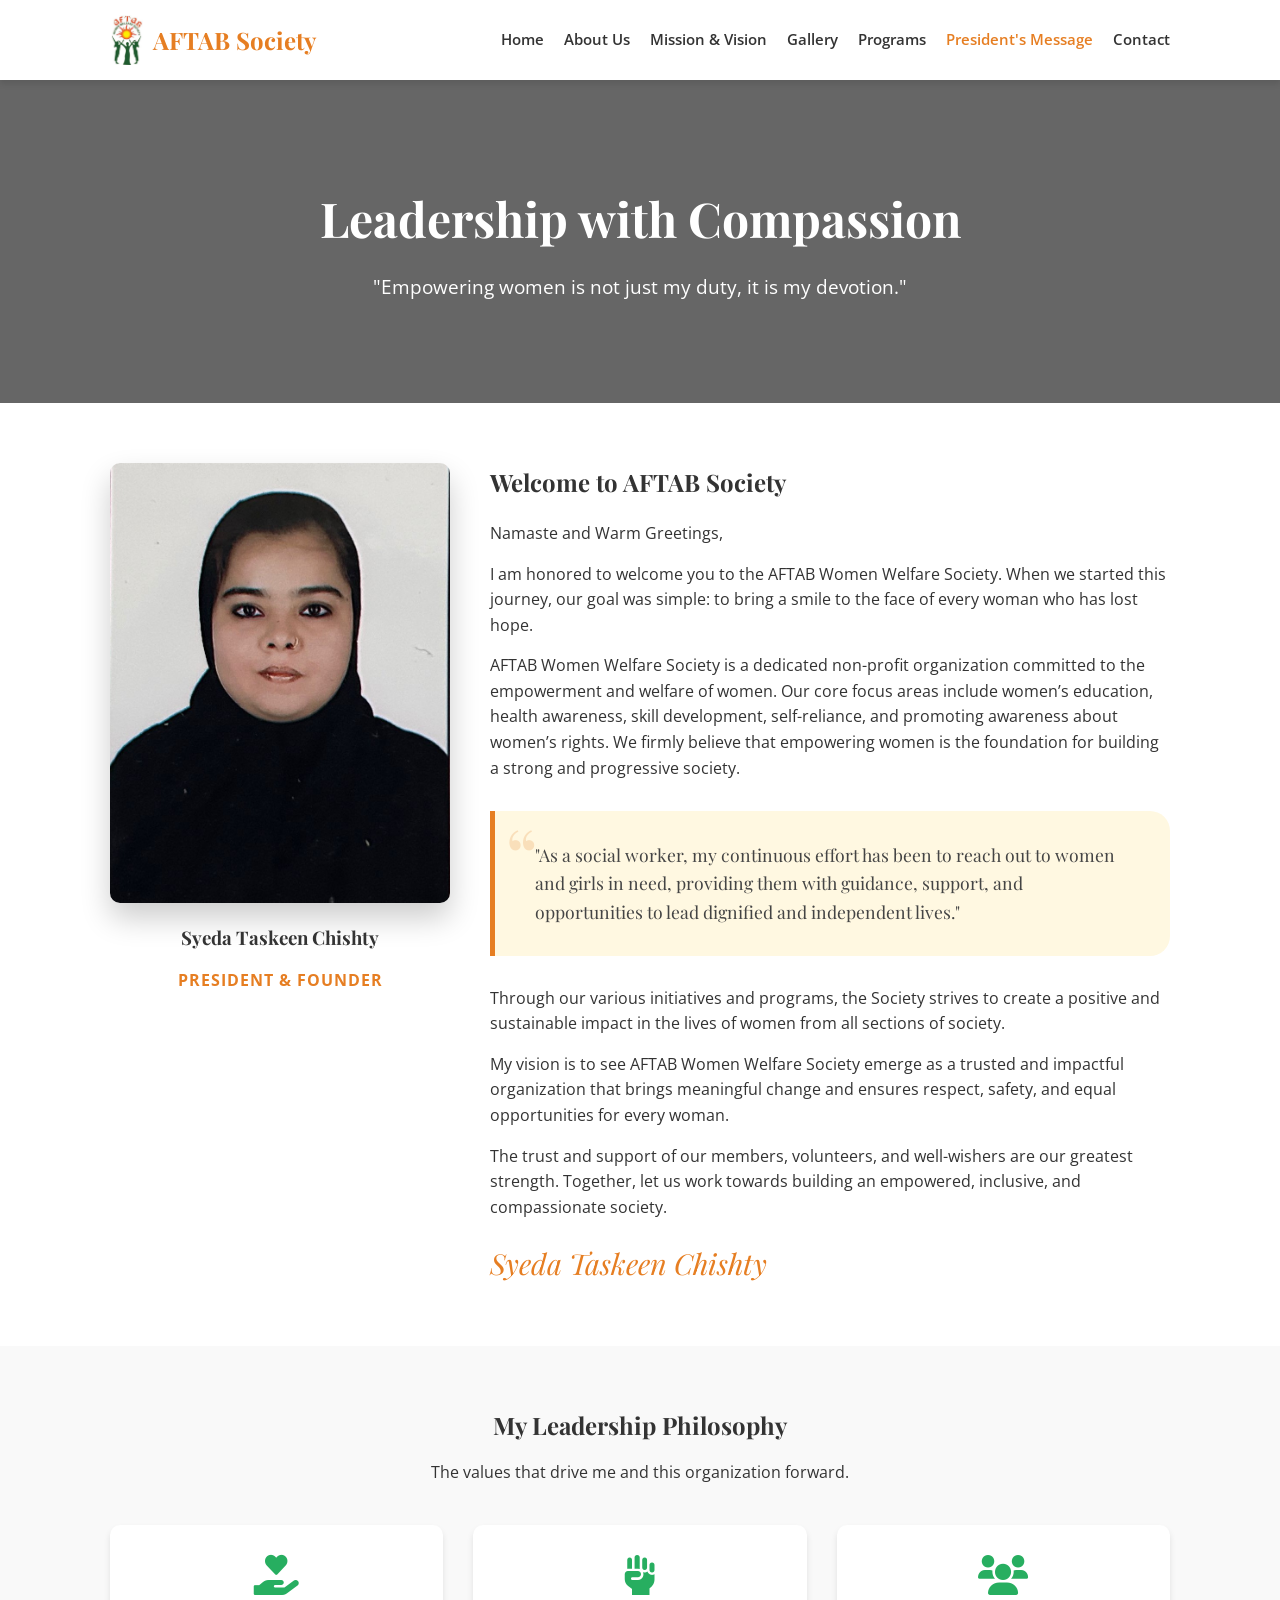
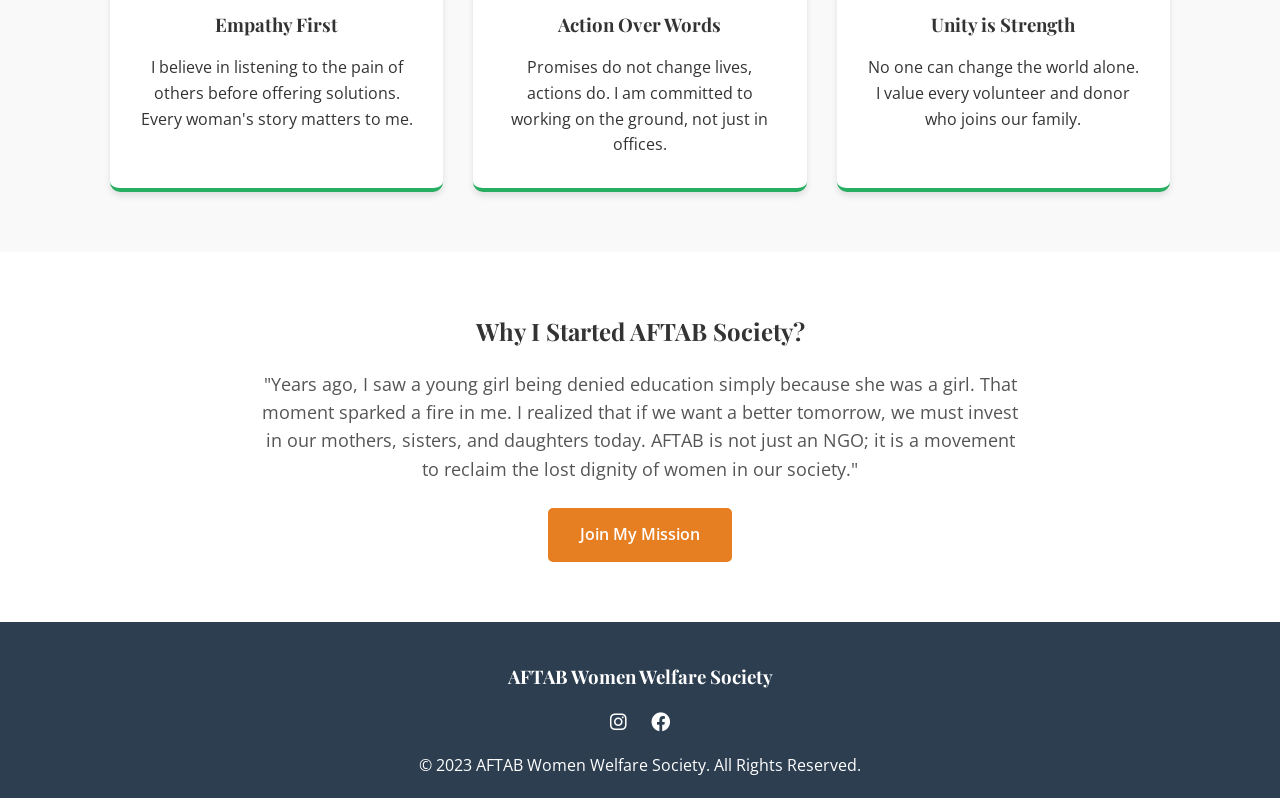
<file: pages/president.html>
<!DOCTYPE html>
<html lang="en">
<head>
    <meta charset="UTF-8">
    <meta name="viewport" content="width=device-width, initial-scale=1.0">
    <title>President's Message | AFTAB Women Welfare Society</title>
    <link href="https://fonts.googleapis.com/css2?family=Open+Sans:wght@400;600&family=Playfair+Display:ital,wght@0,700;1,400&display=swap" rel="stylesheet">
    <link rel="stylesheet" href="https://cdnjs.cloudflare.com/ajax/libs/font-awesome/6.0.0/css/all.min.css">
    <link rel="stylesheet" href="../css/style.css">
</head>
<body>

    <header>
        <div class="container navbar">
            <div class="logo">
                <img src="../assets/logo.jpeg" style="height: 50px; display: inline-block; vertical-align: middle; margin-right: 10px;">
                AFTAB Society
            </div>
            <nav>
                <ul class="nav-links">
                    <li><a href="../index.html">Home</a></li>
                    <li><a href="./about.html">About Us</a></li>
                    <li><a href="./mission.html">Mission & Vision</a></li>
                    <li><a href="./gallery.html">Gallery</a></li>
                    <li><a href="./programs.html">Programs</a></li>
                    <li><a href="./president.html" class="active">President's Message</a></li>
                    <li><a href="./contact.html">Contact</a></li>
                </ul>
            </nav>
            <div class="hamburger"><i class="fas fa-bars"></i></div>
        </div>
    </header>

    <section class="section-padding" style="background: linear-gradient(rgba(0,0,0,0.6), rgba(0,0,0,0.6)), url('https://images.unsplash.com/photo-1573164713988-8665fc963095?ixlib=rb-1.2.1&auto=format&fit=crop&w=1350&q=80'); background-size: cover; padding: 100px 0; text-align: center; color: white;">
        <div class="container">
            <h1 style="color: white; font-size: 3rem;">Leadership with Compassion</h1>
            <p style="font-size: 1.2rem;">"Empowering women is not just my duty, it is my devotion."</p>
        </div>
    </section>

    <section class="section-padding">
        <div class="container">
            <div class="president-wrapper">
                
                <div class="president-img-box">
                    <img src="../assets/president.jpg" alt="Syeda Taskeen Chishty" style="border-radius: 10px; box-shadow: 0 15px 30px rgba(0,0,0,0.2);">
                    <div style="margin-top: 20px;">
                        <h3>Syeda Taskeen Chishty</h3>
                        <p style="color: var(--primary-color); font-weight: bold; letter-spacing: 1px;">PRESIDENT & FOUNDER</p>
                    </div>
                </div>
                
                <div class="president-text">
                    <h2 style="margin-bottom: 20px;">Welcome to AFTAB Society</h2>
                    
                    <p>Namaste and Warm Greetings,</p>
                    <p>I am honored to welcome you to the AFTAB Women Welfare Society. When we started this journey, our goal was simple: to bring a smile to the face of every woman who has lost hope.</p>

                    <p>AFTAB Women Welfare Society is a dedicated non-profit organization committed to the empowerment and welfare of women. Our core focus areas include women’s education, health awareness, skill development, self-reliance, and promoting awareness about women’s rights. We firmly believe that empowering women is the foundation for building a strong and progressive society.</p>

                    <div class="fancy-quote">
                        "As a social worker, my continuous effort has been to reach out to women and girls in need, providing them with guidance, support, and opportunities to lead dignified and independent lives."
                    </div>

                    <p>Through our various initiatives and programs, the Society strives to create a positive and sustainable impact in the lives of women from all sections of society.</p>

                    <p>My vision is to see AFTAB Women Welfare Society emerge as a trusted and impactful organization that brings meaningful change and ensures respect, safety, and equal opportunities for every woman.</p>

                    <p>The trust and support of our members, volunteers, and well-wishers are our greatest strength. Together, let us work towards building an empowered, inclusive, and compassionate society.</p>

                    <div class="signature">Syeda Taskeen Chishty</div>
                </div>
            </div>
        </div>
    </section>

    <section class="section-padding bg-light">
        <div class="container">
            <h2 class="text-center">My Leadership Philosophy</h2>
            <p class="text-center" style="margin-bottom: 40px;">The values that drive me and this organization forward.</p>

            <div class="philosophy-grid">
                <div class="philosophy-card">
                    <i class="fas fa-hand-holding-heart"></i>
                    <h3>Empathy First</h3>
                    <p>I believe in listening to the pain of others before offering solutions. Every woman's story matters to me.</p>
                </div>

                <div class="philosophy-card">
                    <i class="fas fa-fist-raised"></i>
                    <h3>Action Over Words</h3>
                    <p>Promises do not change lives, actions do. I am committed to working on the ground, not just in offices.</p>
                </div>

                <div class="philosophy-card">
                    <i class="fas fa-users"></i>
                    <h3>Unity is Strength</h3>
                    <p>No one can change the world alone. I value every volunteer and donor who joins our family.</p>
                </div>
            </div>
        </div>
    </section>

    <section class="section-padding">
        <div class="container text-center" style="max-width: 800px;">
            <h2 style="margin-bottom: 20px;">Why I Started AFTAB Society?</h2>
            <p style="font-size: 1.1rem; color: #555;">
                "Years ago, I saw a young girl being denied education simply because she was a girl. That moment sparked a fire in me. I realized that if we want a better tomorrow, we must invest in our mothers, sisters, and daughters today. AFTAB is not just an NGO; it is a movement to reclaim the lost dignity of women in our society."
            </p>
            <br>
            <a href="./contact.html" class="btn btn-primary">Join My Mission</a>
        </div>
    </section>

    <footer>
        <div class="container footer-content">
            <h3>AFTAB Women Welfare Society</h3>
            <div class="social-links" style="margin: 15px 0;">
                <a href="https://www.instagram.com/aftabwomenwelfare" target="_blank"><i class="fab fa-instagram"></i></a>
                <a href="#"><i class="fab fa-facebook"></i></a>
            </div>
            <p>&copy; 2023 AFTAB Women Welfare Society. All Rights Reserved.</p>
        </div>
    </footer>

    <script src="../js/script.js"></script>
</body>
</html>
</file>
<file: css/style.css>
/* --- CSS VARIABLES & RESET --- */
:root {
    --primary-color: #e67e22; /* Warm Orange (Sun/Energy) */
    --primary-dark: #d35400;
    --secondary-color: #27ae60; /* Growth Green */
    --accent-color: #f1c40f; /* Soft Yellow */
    --text-dark: #333333;
    --text-light: #666666;
    --white: #ffffff;
    --light-bg: #f9f9f9;
    --font-heading: 'Playfair Display', serif;
    --font-body: 'Open Sans', sans-serif;
    --shadow: 0 4px 6px rgba(0,0,0,0.1);
}

* {
    margin: 0;
    padding: 0;
    box-sizing: border-box;
}

body {
    font-family: var(--font-body);
    line-height: 1.6;
    color: var(--text-dark);
    background-color: var(--white);
}

.logo{
    text-align: center !important;
    align-items: center !important;
    display: flex;
}

.logo img{
    display: inline;
    height: 50px;
    margin: 0px;
}
a { text-decoration: none; color: inherit; transition: 0.3s; }
ul { list-style: none; }
img { max-width: 100%; display: block; }

h1, h2, h3, h4 {
    font-family: var(--font-heading);
    color: var(--text-dark);
    margin-bottom: 15px;
}

/* --- UTILITIES --- */
.container {
    max-width: 1100px;
    margin: 0 auto;
    padding: 0 20px;
}

.btn {
    display: inline-block;
    padding: 12px 30px;
    border-radius: 5px;
    font-weight: 600;
    cursor: pointer;
    text-align: center;
}

.btn-primary {
    background-color: var(--primary-color);
    color: var(--white);
    border: 2px solid var(--primary-color);
}

.btn-primary:hover {
    background-color: var(--primary-dark);
    border-color: var(--primary-dark);
}

.btn-secondary {
    background-color: transparent;
    color: var(--primary-color);
    border: 2px solid var(--primary-color);
}

.btn-secondary:hover {
    background-color: var(--primary-color);
    color: var(--white);
}

.section-padding { padding: 60px 0; }
.text-center { text-align: center; }
.bg-light { background-color: var(--light-bg); }

/* --- HEADER & NAVIGATION --- */
header {
    background: var(--white);
    box-shadow: var(--shadow);
    position: sticky;
    top: 0;
    z-index: 1000;
}

.navbar {
    display: flex;
    justify-content: space-between;
    align-items: center;
    height: 80px;
}

.logo {
    font-size: 1.5rem;
    font-weight: 700;
    color: var(--primary-color);
    font-family: var(--font-heading);
}

.nav-links {
    display: flex;
    gap: 20px;
}

.nav-links a {
    font-weight: 600;
    font-size: 0.95rem;
    color: var(--text-dark);
}

.nav-links a:hover, .nav-links a.active {
    color: var(--primary-color);
}

.hamburger {
    display: none;
    font-size: 1.5rem;
    cursor: pointer;
}

/* --- HERO SECTION --- */
.hero {
    background: linear-gradient(rgba(0,0,0,0.5), rgba(0,0,0,0.5)), url('../assets/gallery/eighteen.jpeg');
    background-size: cover;
    background-position: center;
    height: 80vh;
    display: flex;
    align-items: center;
    justify-content: center;
    text-align: center;
    color: var(--white);
}

.hero-content h1 {
    font-size: 3rem;
    color: var(--white);
    margin-bottom: 20px;
}

.hero-content p {
    font-size: 1.2rem;
    margin-bottom: 30px;
    max-width: 600px;
    margin-left: auto;
    margin-right: auto;
}

.hero-buttons { display: flex; gap: 15px; justify-content: center; }

/* --- ABOUT & MISSION --- */
.about-content, .mission-content {
    max-width: 800px;
    margin: 0 auto;
}

.mission-vision-grid {
    display: grid;
    grid-template-columns: 1fr 1fr;
    gap: 30px;
    margin-top: 40px;
}

.mv-card {
    background: var(--white);
    padding: 30px;
    border-radius: 8px;
    box-shadow: var(--shadow);
    text-align: center;
    border-top: 4px solid var(--primary-color);
}

.mv-card i {
    font-size: 2.5rem;
    color: var(--secondary-color);
    margin-bottom: 20px;
}

/* --- PROGRAMS --- */
.programs-grid {
    display: grid;
    grid-template-columns: repeat(auto-fit, minmax(300px, 1fr));
    gap: 30px;
}

.program-card {
    background: var(--white);
    padding: 30px;
    border-radius: 8px;
    box-shadow: var(--shadow);
    text-align: center;
    transition: transform 0.3s;
}

.program-card:hover { transform: translateY(-5px); }

.program-icon {
    width: 70px;
    height: 70px;
    background: var(--light-bg);
    border-radius: 50%;
    display: flex;
    align-items: center;
    justify-content: center;
    margin: 0 auto 20px;
    color: var(--primary-color);
    font-size: 1.5rem;
}

/* --- PRESIDENT MESSAGE --- */
.president-wrapper {
    display: flex;
    gap: 40px;
    align-items: flex-start;
}

.president-img-box {
    flex: 1;
    text-align: center;
}

.president-img-box img {
    border-radius: 8px;
    box-shadow: var(--shadow);
    margin-bottom: 15px;
    width: 100%;
    object-fit: cover;
}

.president-text {
    flex: 2;
}

.president-text p { margin-bottom: 15px; }

blockquote {
    border-left: 5px solid var(--secondary-color);
    padding-left: 20px;
    font-style: italic;
    color: var(--text-light);
    margin: 20px 0;
}

/* --- CONTACT --- */
.contact-wrapper {
    display: grid;
    grid-template-columns: 1fr 1fr;
    gap: 40px;
}

.contact-info-box {
    background: var(--primary-color);
    color: var(--white);
    padding: 40px;
    border-radius: 8px;
}

.contact-info-box h3 { color: var(--white); }
.contact-info-box a { text-decoration: underline; }

.contact-form input, .contact-form textarea {
    width: 100%;
    padding: 12px;
    margin-bottom: 15px;
    border: 1px solid #ddd;
    border-radius: 5px;
    font-family: var(--font-body);
}

/* --- FOOTER --- */
footer {
    background: #2c3e50;
    color: var(--white);
    padding: 40px 0 20px;
    text-align: center;
    margin-bottom: 0px !important;
}

.footer-content h3 { color: var(--white); }
.social-links { margin: 20px 0; }
.social-links a { margin: 0 10px; font-size: 1.2rem; }

/* --- RESPONSIVE --- */
@media (max-width: 768px) {
    .nav-links {
        display: none;
        flex-direction: column;
        position: absolute;
        top: 80px;
        right: 0;
        background: var(--white);
        width: 100%;
        text-align: center;
        padding: 20px 0;
        box-shadow: 0 5px 5px rgba(0,0,0,0.1);
    }
    
    .nav-links.active { display: flex; }
    .hamburger { display: block; }
    
    .hero-content h1 { font-size: 2rem; }
    .hero-buttons { flex-direction: column; }
    
    .mission-vision-grid, .president-wrapper, .contact-wrapper {
        grid-template-columns: 1fr;
        flex-direction: column;
    }
}

/* Default (Desktop) Styles */

/* --- GALLERY PAGE STYLES --- */

/* The Grid Container */
.gallery-grid {
    display: grid;
    grid-template-columns: repeat(auto-fill, minmax(300px, 1fr));
    gap: 20px;
    margin-top: 30px;
}

/* Individual Image Card */
.gallery-item {
    position: relative;
    overflow: hidden; /* Keeps the image inside the rounded corners during zoom */
    border-radius: 8px;
    box-shadow: var(--shadow);
    cursor: pointer;
    height: 250px; /* Fixed height for uniformity */
}

/* The Image Itself */
.gallery-item img {
    width: 100%;
    height: 100%;
    object-fit: cover; /* Ensures image fills the box without stretching */
    transition: transform 0.4s ease;
}

/* Hover Effect: Zoom Image */
.gallery-item:hover img {
    transform: scale(1.1);
}

/* Overlay Text (Hidden by default, shows on hover) */
.gallery-overlay {
    position: absolute;
    bottom: 0;
    left: 0;
    width: 100%;
    background: linear-gradient(to top, rgba(0,0,0,0.8), transparent);
    padding: 20px;
    color: white;
    opacity: 0;
    transition: opacity 0.3s ease;
}

.gallery-item:hover .gallery-overlay {
    opacity: 1;
}

.gallery-overlay h4 {
    color: var(--primary-color);
    font-size: 1.1rem;
    margin-bottom: 5px;
}

.gallery-overlay p {
    font-size: 0.9rem;
    margin: 0;
}

/* --- VIDEO SECTION STYLES --- */
.video-wrapper {
    max-width: 800px;
    margin: 0 auto 40px auto; /* Centers the video and adds bottom space */
}

.video-container {
    position: relative;
    padding-bottom: 56.25%; /* 16:9 Aspect Ratio (Standard YouTube size) */
    height: 0;
    overflow: hidden;
    border-radius: 10px;
    box-shadow: 0 5px 15px rgba(0,0,0,0.2);
    background-color: #000;
}

.video-container iframe {
    position: absolute;
    top: 0;
    left: 0;
    width: 100%;
    height: 100%;
    border: 0;
}

/* Video Grid Styles */
.gallery-item video {
    width: 100%;
    height: 100%;
    object-fit: cover; /* वीडियो को बॉक्स में फिट करेगा */
    display: block;
}

/* --- IMPACT / GRAPHS SECTION --- */
.impact-stats {
    display: grid;
    grid-template-columns: repeat(auto-fit, minmax(300px, 1fr));
    gap: 40px;
    margin-top: 30px;
}

.stat-box {
    background: white;
    padding: 20px;
    border-radius: 8px;
    box-shadow: 0 4px 10px rgba(0,0,0,0.1);
}

.progress-label {
    display: flex;
    justify-content: space-between;
    font-weight: 600;
    margin-bottom: 5px;
}

.progress-bar-bg {
    background-color: #eee;
    height: 15px;
    border-radius: 10px;
    overflow: hidden;
}

.progress-bar-fill {
    height: 100%;
    background-color: var(--primary-color);
    border-radius: 10px;
    width: 0; /* Default width for animation */
    transition: width 1.5s ease-in-out;
}

/* --- TIMELINE SECTION --- */
.timeline {
    position: relative;
    max-width: 800px;
    margin: 0 auto;
    border-left: 4px solid var(--primary-color);
    padding-left: 30px;
}

.timeline-item {
    margin-bottom: 40px;
    position: relative;
}

.timeline-item::before {
    content: '';
    position: absolute;
    left: -40px;
    top: 5px;
    width: 16px;
    height: 16px;
    background: var(--secondary-color);
    border-radius: 50%;
    border: 3px solid white;
}

.timeline-year {
    font-weight: bold;
    color: var(--primary-color);
    font-size: 1.2rem;
}

/* --- TEAM SECTION --- */
.team-grid {
    display: grid;
    grid-template-columns: repeat(auto-fit, minmax(200px, 1fr));
    gap: 30px;
    margin-top: 30px;
}

.team-card {
    background: white;
    border-radius: 10px;
    overflow: hidden;
    box-shadow: var(--shadow);
    text-align: center;
    padding-bottom: 20px;
    transition: transform 0.3s;
}

.team-card:hover { transform: translateY(-5px); }

.team-card img {
    width: 100%;
    height: 250px;
    object-fit: cover;
}

.team-card h3 { margin-top: 15px; font-size: 1.2rem; }
.team-card p { color: #777; font-size: 0.9rem; }

/* --- SPLIT LAYOUT (Text + Image) --- */
.split-section {
    display: flex;
    gap: 40px;
    align-items: center;
    flex-wrap: wrap;
}

.split-text { flex: 1; }
.split-image { flex: 1; }
.split-image img { border-radius: 10px; box-shadow: var(--shadow); width: 100%;}


/* --- VALUES SECTION --- */
.values-grid {
    display: grid;
    grid-template-columns: repeat(auto-fit, minmax(250px, 1fr));
    gap: 30px;
    margin-top: 40px;
}

.value-card {
    text-align: center;
    padding: 30px;
    background: #fff;
    border: 1px solid #eee;
    border-radius: 8px;
    transition: 0.3s;
}

.value-card:hover {
    box-shadow: 0 10px 20px rgba(0,0,0,0.1);
    transform: translateY(-5px);
    border-bottom: 4px solid var(--primary-color);
}

.value-icon {
    font-size: 2.5rem;
    color: var(--primary-color);
    margin-bottom: 20px;
}

/* --- OBJECTIVES LIST --- */
.objectives-box {
    background: white;
    padding: 40px;
    border-radius: 8px;
    box-shadow: var(--shadow);
    border-left: 5px solid var(--secondary-color);
}

.custom-list {
    list-style: none;
    margin-top: 20px;
}

.custom-list li {
    padding: 15px 0;
    border-bottom: 1px solid #eee;
    font-size: 1.05rem;
    display: flex;
    align-items: center;
}

.custom-list li i {
    color: var(--secondary-color);
    margin-right: 15px;
    font-size: 1.2rem;
}

/* --- NEWS SECTION STYLES --- */
.news-grid {
    display: grid;
    grid-template-columns: repeat(auto-fit, minmax(300px, 1fr));
    gap: 30px;
    margin-top: 20px;
}

.news-card {
    background: white;
    padding: 25px;
    border-radius: 8px;
    box-shadow: 0 4px 6px rgba(0,0,0,0.1);
    transition: 0.3s;
    border-left: 5px solid var(--primary-color); /* Orange decorative line */
    display: flex;
    flex-direction: column;
    justify-content: space-between;
}

.news-card:hover {
    transform: translateY(-5px);
    box-shadow: 0 10px 15px rgba(0,0,0,0.15);
}

.news-date {
    font-size: 0.85rem;
    color: #888;
    margin-bottom: 10px;
    font-weight: 600;
    text-transform: uppercase;
    letter-spacing: 1px;
}

.news-card h3 {
    font-size: 1.25rem;
    margin-bottom: 10px;
    color: var(--text-dark);
    line-height: 1.4;
}

.news-card p {
    font-size: 0.95rem;
    color: var(--text-light);
    margin-bottom: 20px;
    line-height: 1.6;
}

.read-more {
    color: var(--primary-color);
    font-weight: 700;
    text-decoration: none;
    font-size: 0.9rem;
    display: inline-flex;
    align-items: center;
}

.read-more i { margin-left: 5px; transition: 0.3s; }
.read-more:hover i { margin-left: 10px; }


/* --- NEWS SECTION STYLES (Updated with Images) --- */
.news-grid {
    display: grid;
    grid-template-columns: repeat(auto-fit, minmax(300px, 1fr));
    gap: 30px;
    margin-top: 20px;
}

.news-card {
    background: white;
    border-radius: 8px;
    box-shadow: 0 4px 6px rgba(0,0,0,0.1);
    transition: 0.3s;
    /* border-left हटाया ताकि इमेज अच्छी लगे */
    overflow: hidden; /* ताकि इमेज कोने से बाहर न निकले */
    display: flex;
    flex-direction: column;
}

.news-card:hover {
    transform: translateY(-5px);
    box-shadow: 0 15px 25px rgba(0,0,0,0.15);
}

/* New Image Box Style */
.news-image-box {
    height: 200px; /* सभी फोटो की ऊंचाई बराबर रखने के लिए */
    width: 100%;
    overflow: hidden;
}

.news-image-box img {
    width: 100%;
    height: 100%;
    object-fit: cover; /* फोटो को बिना खींचे बॉक्स में फिट करेगा */
    transition: transform 0.5s ease;
}

/* Hover Effect on Image */
.news-card:hover .news-image-box img {
    transform: scale(1.1); /* माउस ले जाने पर फोटो थोड़ी बड़ी होगी */
}

/* Content Box Style */
.news-content-box {
    padding: 25px;
    flex-grow: 1; /* ताकि Read More बटन हमेशा नीचे रहे */
    display: flex;
    flex-direction: column;
    justify-content: space-between;
    border-top: 4px solid var(--primary-color); /* ऑरेंज लाइन अब इमेज के नीचे */
}

.news-date {
    font-size: 0.85rem;
    color: #888;
    margin-bottom: 10px;
    font-weight: 600;
    text-transform: uppercase;
    letter-spacing: 1px;
    display: block;
}

.news-card h3 {
    font-size: 1.25rem;
    margin-bottom: 10px;
    color: var(--text-dark);
    line-height: 1.3;
}

.news-card p {
    font-size: 0.95rem;
    color: var(--text-light);
    margin-bottom: 20px;
    line-height: 1.6;
}

.read-more {
    color: var(--primary-color);
    font-weight: 700;
    text-decoration: none;
    font-size: 0.9rem;
    display: inline-flex;
    align-items: center;
    margin-top: auto; /* बटन को सबसे नीचे धकेलने के लिए */
}

.read-more i { margin-left: 5px; transition: 0.3s; }
.read-more:hover i { margin-left: 10px; }


/* --- DETAILED PROGRAMS SECTION --- */
.program-row {
    display: flex;
    align-items: center;
    gap: 50px;
    margin-bottom: 80px;
}

/* Zig-Zag Effect: Reverse direction for even numbers */
.program-row:nth-child(even) {
    flex-direction: row-reverse;
}

.program-img {
    flex: 1;
    position: relative;
}

.program-img img {
    border-radius: 10px;
    box-shadow: 0 10px 20px rgba(0,0,0,0.15);
    width: 100%;
    height: 350px;
    object-fit: cover;
}

/* Decorative Orange Box behind image */
.program-img::before {
    content: '';
    position: absolute;
    top: -15px;
    left: -15px;
    width: 100%;
    height: 100%;
    border: 3px solid var(--primary-color);
    border-radius: 10px;
    z-index: -1;
}

.program-text {
    flex: 1;
}

.program-text h2 {
    font-size: 2rem;
    color: var(--primary-color);
    margin-bottom: 20px;
}

.program-text p {
    margin-bottom: 20px;
    color: var(--text-light);
    font-size: 1rem;
}

/* Custom Check List */
.check-list {
    list-style: none;
    margin-top: 10px;
}

.check-list li {
    margin-bottom: 10px;
    display: flex;
    align-items: center;
    font-weight: 600;
    color: #555;
}

.check-list li i {
    color: var(--secondary-color);
    margin-right: 10px;
    background: #e8f5e9;
    padding: 5px;
    border-radius: 50%;
    font-size: 0.8rem;
}

/* Responsive Fix */
@media (max-width: 768px) {
    .program-row, .program-row:nth-child(even) {
        flex-direction: column;
    }
    .program-img::before { display: none; } /* Mobile me border hata diya */
}

/* --- CONTACT PAGE UPDATES --- */

.contact-details-list {
    margin-top: 30px;
}

.contact-item {
    display: flex;
    align-items: flex-start;
    margin-bottom: 25px;
    color: white;
}

.contact-item i {
    font-size: 1.2rem;
    margin-right: 15px;
    margin-top: 5px; /* Icon ko text ke sath align karne ke liye */
    color: rgba(255,255,255, 0.9);
}

.contact-item h4 {
    margin-bottom: 5px;
    font-size: 1.1rem;
    color: white;
}

.contact-item p, .contact-item a {
    color: rgba(255,255,255, 0.8);
    font-size: 0.95rem;
    margin: 0;
}

/* Map Section */
.map-section {
    width: 100%;
    height: 450px;
    margin-top: 50px;
    border-radius: 10px;
    overflow: hidden;
    box-shadow: 0 5px 15px rgba(0,0,0,0.1);
    border: 5px solid white;
}

.map-section iframe {
    width: 100%;
    height: 100%;
    border: 0;
}


/* --- PRESIDENT PAGE STYLES --- */

/* Fancy Quote Box */
.fancy-quote {
    position: relative;
    background: #fff8e1; /* Light Orange/Cream background */
    padding: 30px 40px;
    border-radius: 0 20px 20px 0;
    border-left: 5px solid var(--primary-color);
    margin: 30px 0;
    font-family: var(--font-heading);
    font-size: 1.1rem;
    color: #444;
    line-height: 1.6;
}

.fancy-quote::before {
    content: '\201C'; /* Big Quote Mark */
    font-size: 5rem;
    color: var(--primary-color);
    position: absolute;
    top: -20px;
    left: 10px;
    opacity: 0.2;
}

/* Signature Style */
.signature {
    font-family: 'Playfair Display', serif; /* Elegant font */
    font-size: 1.8rem;
    color: var(--primary-color);
    margin-top: 20px;
    font-style: italic;
}

/* Leadership Philosophy Cards */
.philosophy-grid {
    display: grid;
    grid-template-columns: repeat(auto-fit, minmax(250px, 1fr));
    gap: 30px;
    margin-top: 40px;
}

.philosophy-card {
    background: white;
    padding: 30px;
    text-align: center;
    box-shadow: var(--shadow);
    border-radius: 10px;
    border-bottom: 4px solid var(--secondary-color);
    transition: 0.3s;
}

.philosophy-card:hover {
    transform: translateY(-5px);
}

.philosophy-card i {
    font-size: 2.5rem;
    color: var(--secondary-color);
    margin-bottom: 15px;
}

/* --- HOME PAGE CAROUSEL --- */
.hero-slider-container {
    max-width: 100%;
    position: relative;
    margin: 0 auto;
    overflow: hidden;
}

.mySlides {
    display: none;
    height: 500px; /* Adjust height as needed */
    width: 100%;
}

.mySlides img {
    width: 100%;
    height: 100%;
    object-fit: cover;
}

/* Fading animation */
.fade {
    animation-name: fade;
    animation-duration: 1.5s;
}

@keyframes fade {
    from {opacity: .4} 
    to {opacity: 1}
}

/* --- HERO TEXT SECTION (Below Slider) --- */
.hero-text-section {
    background-color: var(--primary-color);
    color: white;
    padding: 60px 20px;
    text-align: center;
}

.hero-text-section h1 {
    font-size: 2.5rem;
    margin-bottom: 15px;
    color: white;
}

.hero-text-section p {
    font-size: 1.2rem;
    margin-bottom: 30px;
    max-width: 700px;
    margin-left: auto;
    margin-right: auto;
}

/* --- HOME IMPACT ICONS --- */
.home-impact-grid {
    display: flex;
    justify-content: space-around;
    flex-wrap: wrap;
    gap: 20px;
    margin-top: 30px;
    text-align: center;
}

.impact-item i {
    font-size: 2.5rem;
    color: var(--primary-color);
    margin-bottom: 10px;
}

.impact-item h3 {
    font-size: 1.5rem;
    margin-bottom: 5px;
}

/* --- HOME PROGRAMS PREVIEW --- */
.home-programs {
    display: grid;
    grid-template-columns: repeat(auto-fit, minmax(250px, 1fr));
    gap: 20px;
    margin-top: 30px;
}

.h-prog-card {
    background: white;
    padding: 20px;
    border-radius: 8px;
    box-shadow: var(--shadow);
    text-align: center;
    border-top: 3px solid var(--secondary-color);
    transition: 0.3s;
}

.h-prog-card:hover { transform: translateY(-5px); }

/* Mobile Adjustment for Slider */
@media (max-width: 768px) {
    .mySlides { height: 300px; }
    .hero-text-section h1 { font-size: 1.8rem; }
}

/* --- LEADERSHIP SECTION STYLES --- */
.leader-card {
    display: flex;
    align-items: flex-start;
    gap: 40px;
    background: white;
    padding: 40px;
    border-radius: 10px;
    box-shadow: 0 5px 15px rgba(0,0,0,0.05);
    margin-bottom: 40px;
    border-left: 5px solid var(--primary-color);
}

.leader-img {
    flex-shrink: 0;
    width: 200px;
    height: 250px;
    border-radius: 8px;
    overflow: hidden;
    box-shadow: var(--shadow);
}

.leader-img img {
    width: 100%;
    height: 100%;
    object-fit: cover;
}

.leader-info {
    flex: 1;
}

.leader-info h3 {
    font-size: 1.8rem;
    color: var(--primary-color);
    margin-bottom: 5px;
}

.leader-designation {
    font-size: 1rem;
    color: var(--secondary-color);
    font-weight: 700;
    text-transform: uppercase;
    letter-spacing: 1px;
    margin-bottom: 20px;
    display: block;
}

.leader-info p {
    margin-bottom: 15px;
    line-height: 1.7;
    color: #555;
    text-align: justify;
}

/* Mobile Responsive */
@media (max-width: 768px) {
    .leader-card {
        flex-direction: column;
        align-items: center;
        text-align: center;
    }
    .leader-info p { text-align: center; }
}

/* --- FOUNDER TRIBUTE STYLE --- */
.founder-section {
    background-color: #fff8e1; /* Soft Cream Color */
    border-left: 5px solid var(--primary-color);
    padding: 40px;
    border-radius: 10px;
    margin-bottom: 60px;
    display: flex;
    align-items: center;
    gap: 40px;
    box-shadow: 0 10px 20px rgba(0,0,0,0.1);
}

.founder-img-box {
    flex-shrink: 0;
    width: 220px;
    height: 280px;
    border: 5px solid white;
    box-shadow: var(--shadow);
    position: relative;
}

.founder-img-box img {
    width: 100%;
    height: 100%;
    object-fit: cover;
}

/* "Late" Badge */
.late-badge {
    position: absolute;
    top: 10px;
    left: 10px;
    background: black;
    color: white;
    padding: 5px 10px;
    font-size: 0.8rem;
    text-transform: uppercase;
    font-weight: bold;
}

.founder-text h2 {
    color: var(--primary-color);
    margin-bottom: 5px;
}

.founder-designation {
    font-family: var(--font-heading);
    font-size: 1.1rem;
    color: #555;
    margin-bottom: 20px;
    display: block;
    font-style: italic;
}

/* Mobile Fix for Founder */
@media (max-width: 768px) {
    .founder-section { flex-direction: column; text-align: center; }
}
/* --- LEADER CARD STYLE --- */
.leader-card {
    display: flex;
    align-items: flex-start;
    gap: 30px;
    background: white;
    padding: 30px;
    border-radius: 10px;
    box-shadow: 0 5px 15px rgba(0,0,0,0.08);
    margin-bottom: 30px;
    border-left: 5px solid var(--primary-color); /* Orange decorative line */
    transition: transform 0.3s ease;
}

.leader-card:hover {
    transform: translateY(-5px); /* Hover karne par thoda upar uthega */
}

.leader-img {
    flex-shrink: 0;
    width: 180px;
    height: 220px;
    border-radius: 8px;
    overflow: hidden;
    box-shadow: 0 4px 8px rgba(0,0,0,0.1);
}

.leader-img img {
    width: 100%;
    height: 100%;
    object-fit: cover;
}

.leader-info {
    flex: 1;
}

.leader-info h3 {
    font-size: 1.6rem;
    color: var(--primary-color);
    margin-bottom: 5px;
}

.leader-designation {
    font-size: 0.95rem;
    color: var(--secondary-color); /* Green */
    font-weight: 700;
    text-transform: uppercase;
    letter-spacing: 1px;
    margin-bottom: 15px;
    display: block;
}

.leader-info p {
    margin-bottom: 12px;
    line-height: 1.6;
    color: #555;
    font-size: 0.95rem;
    text-align: justify;
}

/* Mobile Responsive */
@media (max-width: 768px) {
    .leader-card {
        flex-direction: column;
        align-items: center;
        text-align: center;
    }
    .leader-info p { text-align: center; }
}
</file>
